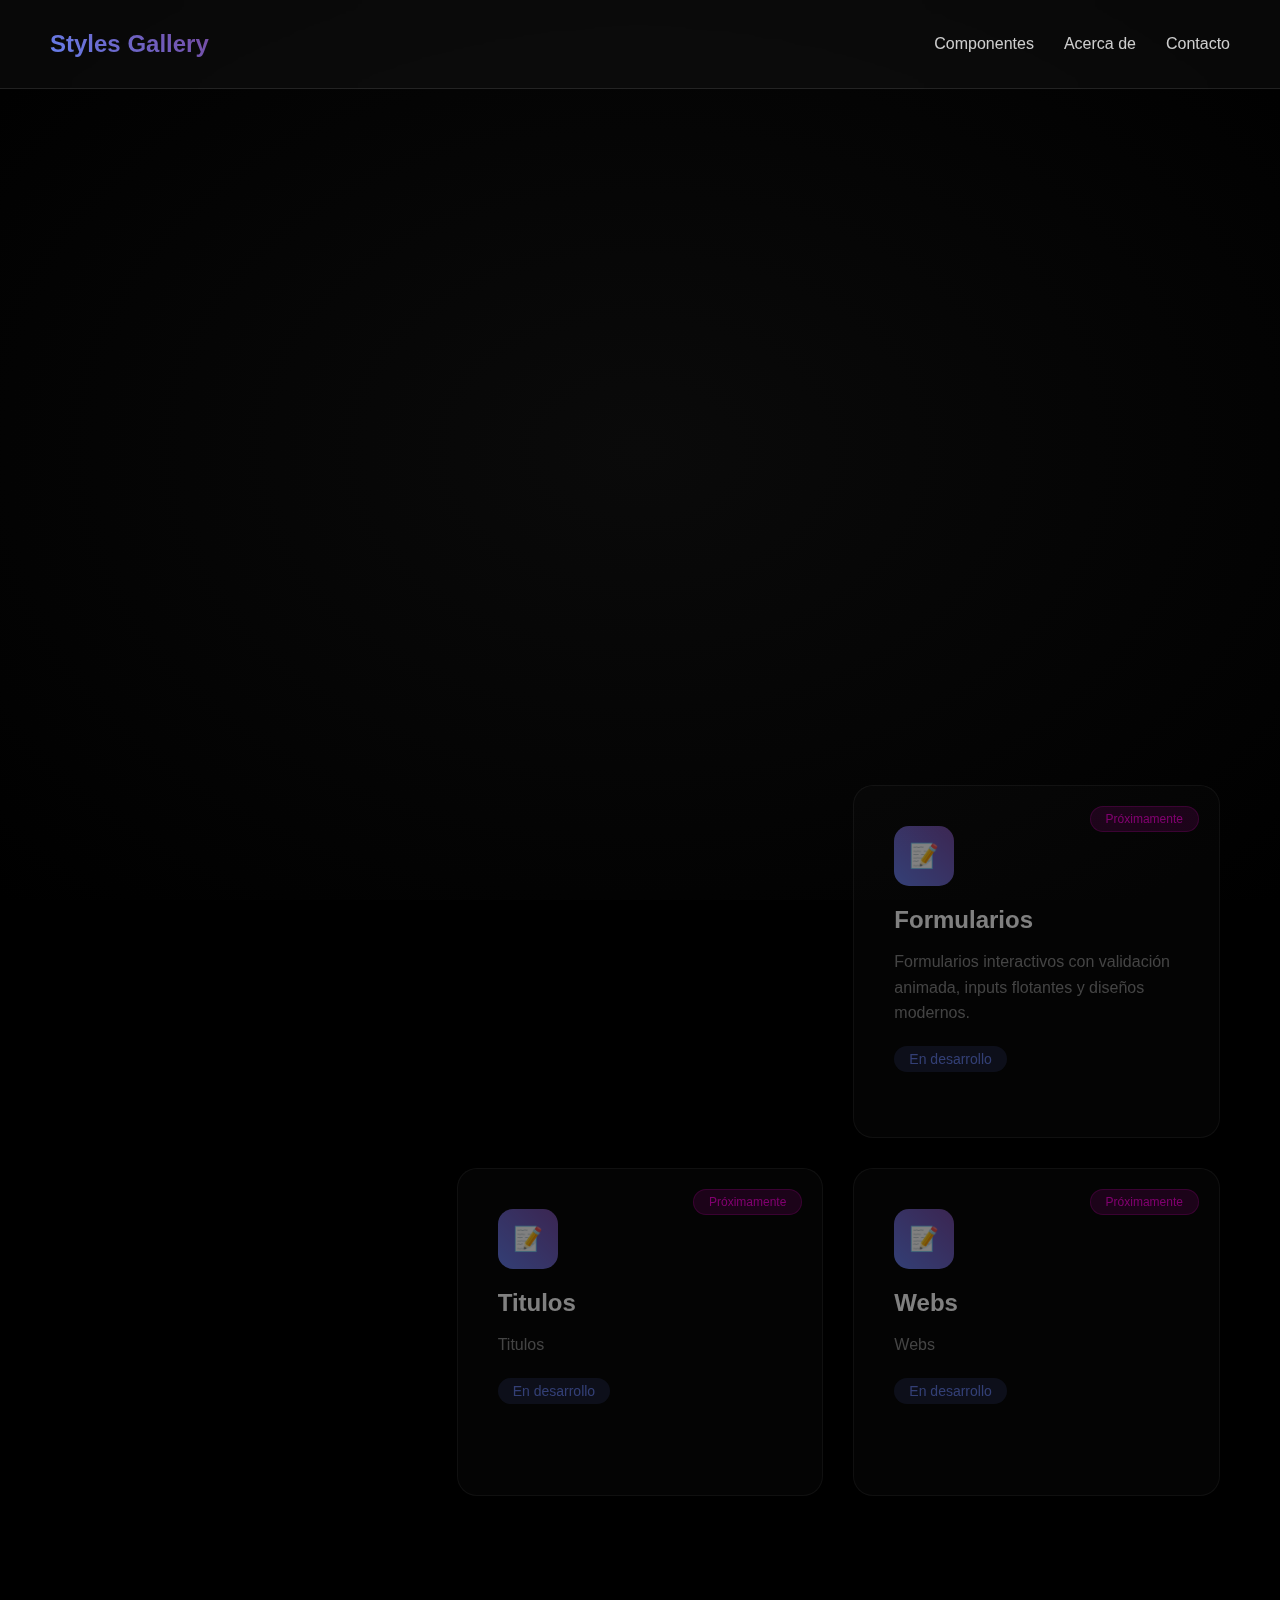
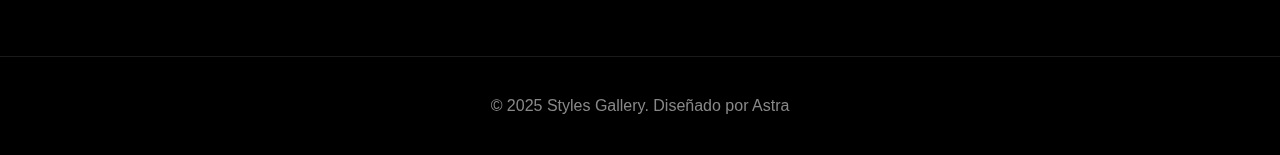
<file: index.html>
<!DOCTYPE html>
<html lang="es">
<head>
    <meta charset="UTF-8">
    <meta name="viewport" content="width=device-width, initial-scale=1.0">
    <title>Galería de Componentes Web</title>
    <link rel="stylesheet" href="/css/styles_index.css">
</head>
<body>
    <div class="background">
        <div class="particles" id="particles"></div>
    </div>

    <header class="main-header">
        <nav class="nav-container">
            <div class="logo">Styles Gallery</div>
            <div class="nav-links">
                <a href="#components">Componentes</a>
                <a href="#about">Acerca de</a>
                <a href="#contact">Contacto</a>
            </div>
        </nav>
    </header>

    <section class="hero">
        <div class="hero-content">
            <h1 class="fade-in">Diseños Web Innovadores</h1>
            <p class="fade-in">Explora nuestra colección de componentes web modernos con código CSS y JavaScript listo para usar. Desde botones con efectos neón hasta headers con glassmorphism.</p>
        </div>
    </section>

    <section class="components-section" id="components">
        <h2 class="section-title fade-in">Colección de Componentes</h2>
        <p class="section-subtitle fade-in">Selecciona una categoría para explorar diferentes estilos y obtener el código</p>

        <div class="components-grid">
            <a href="/html/buttons.html" class="component-card fade-in">
                <div class="card-icon">🎨</div>
                <h3 class="card-title">Botones</h3>
                <p class="card-description">Colección de botones modernos con efectos hover, animaciones y estilos únicos como neón, glassmorphism y cyberpunk.</p>
                <span class="card-count">8 estilos disponibles</span>
            </a>

            <a href="/html/hearder.html" class="component-card fade-in">
                <div class="card-icon">📱</div>
                <h3 class="card-title">Headers</h3>
                <p class="card-description">Headers responsive con efectos visuales impresionantes, desde glassmorphism hasta animaciones de partículas.</p>
                <span class="card-count">3 estilos disponibles</span>
            </a>

            <div class="component-card disabled fade-in">
                <span class="coming-soon-badge">Próximamente</span>
                <div class="card-icon">📝</div>
                <h3 class="card-title">Formularios</h3>
                <p class="card-description">Formularios interactivos con validación animada, inputs flotantes y diseños modernos.</p>
                <span class="card-count">En desarrollo</span>
            </div>

            <a href="/html/cards.html" class="component-card fade-in">
                <div class="card-icon">🎴</div>
                <h3 class="card-title">Cards</h3>
                <p class="card-description">Tarjetas con efectos 3D, hover interactivos y diseños creativos para mostrar contenido.</p>
                <span class="card-count">2 estilos disponibles</span>
            </a>

            <div class="component-card disabled fade-in">
                <span class="coming-soon-badge">Próximamente</span>
                <div class="card-icon">📝</div>
                <h3 class="card-title">Titulos</h3>
                <p class="card-description">Titulos</p>
                <span class="card-count">En desarrollo</span>
            </div>

            <div class="component-card disabled fade-in">
                <span class="coming-soon-badge">Próximamente</span>
                <div class="card-icon">📝</div>
                <h3 class="card-title">Webs</h3>
                <p class="card-description">Webs</p>
                <span class="card-count">En desarrollo</span>
            </div>
        </div>
    </section>

    <footer class="footer">
        <p>&copy; 2025 Styles Gallery. Diseñado por Astra</p>
    </footer>

    <script src="/js/script_index.js"></script>
</body>
</html>
</file>
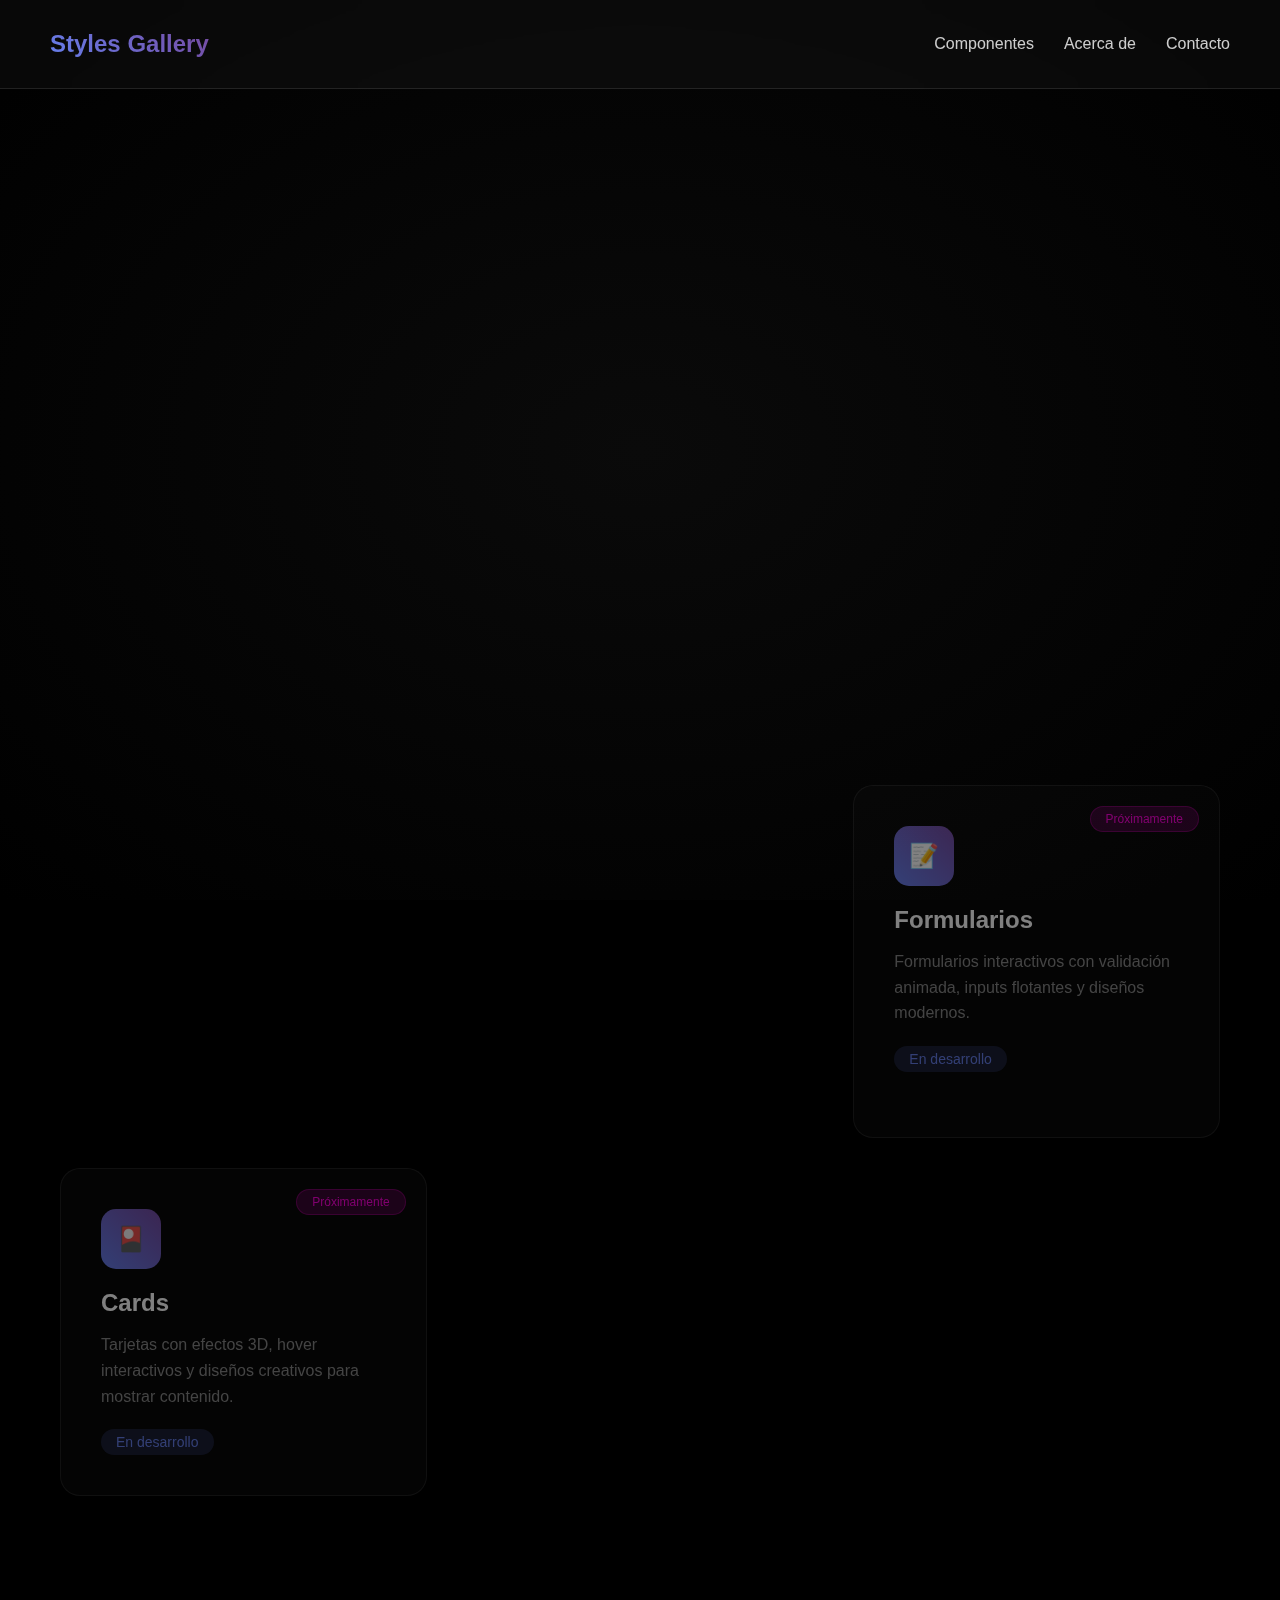
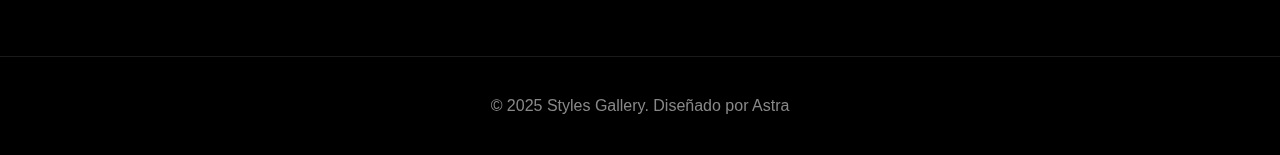
<file: html/index.html>
<!DOCTYPE html>
<html lang="es">
<head>
    <meta charset="UTF-8">
    <meta name="viewport" content="width=device-width, initial-scale=1.0">
    <title>Galería de Componentes Web</title>
    <style>
        * {
            margin: 0;
            padding: 0;
            box-sizing: border-box;
        }

        body {
            font-family: -apple-system, BlinkMacSystemFont, 'Segoe UI', Roboto, Oxygen, Ubuntu, Cantarell, sans-serif;
            background: #000000;
            color: #fff;
            min-height: 100vh;
            overflow-x: hidden;
        }

        /* Fondo animado con partículas */
        .background {
            position: fixed;
            width: 100%;
            height: 100%;
            top: 0;
            left: 0;
            z-index: -1;
            background: radial-gradient(ellipse at center, #0a0a0a 0%, #000000 100%);
        }

        .particles {
            position: absolute;
            width: 100%;
            height: 100%;
            overflow: hidden;
        }

        .particle {
            position: absolute;
            background: linear-gradient(45deg, #667eea, #764ba2);
            border-radius: 50%;
            pointer-events: none;
            opacity: 0;
            animation: float-up 10s infinite;
        }

        @keyframes float-up {
            0% {
                opacity: 0;
                transform: translateY(100vh) scale(0);
            }
            10% {
                opacity: 1;
            }
            90% {
                opacity: 1;
            }
            100% {
                opacity: 0;
                transform: translateY(-100vh) scale(1.5);
            }
        }

        /* Header principal */
        .main-header {
            padding: 30px 50px;
            background: rgba(255, 255, 255, 0.03);
            backdrop-filter: blur(10px);
            border-bottom: 1px solid rgba(255, 255, 255, 0.1);
            position: relative;
            z-index: 100;
        }

        .nav-container {
            max-width: 1200px;
            margin: 0 auto;
            display: flex;
            justify-content: space-between;
            align-items: center;
        }

        .logo {
            font-size: 24px;
            font-weight: bold;
            background: linear-gradient(45deg, #667eea, #764ba2);
            -webkit-background-clip: text;
            -webkit-text-fill-color: transparent;
        }

        .nav-links {
            display: flex;
            gap: 30px;
        }

        .nav-links a {
            color: rgba(255, 255, 255, 0.8);
            text-decoration: none;
            transition: color 0.3s;
        }

        .nav-links a:hover {
            color: #667eea;
        }

        /* Hero Section */
        .hero {
            min-height: 50vh;
            display: flex;
            align-items: center;
            justify-content: center;
            text-align: center;
            padding: 100px 20px;
            position: relative;
        }

        .hero-content {
            max-width: 800px;
            z-index: 1;
        }

        .hero h1 {
            font-size: 4rem;
            margin-bottom: 20px;
            background: linear-gradient(135deg, #667eea 0%, #764ba2 25%, #f093fb 50%, #4facfe 75%, #667eea 100%);
            background-size: 200% 200%;
            -webkit-background-clip: text;
            -webkit-text-fill-color: transparent;
            animation: gradient-shift 5s ease infinite;
        }

        @keyframes gradient-shift {
            0% { background-position: 0% 50%; }
            50% { background-position: 100% 50%; }
            100% { background-position: 0% 50%; }
        }

        .hero p {
            font-size: 1.3rem;
            color: #888;
            margin-bottom: 40px;
            line-height: 1.6;
        }

        .hero-badge {
            display: inline-block;
            padding: 8px 20px;
            background: rgba(102, 126, 234, 0.2);
            border: 1px solid rgba(102, 126, 234, 0.3);
            border-radius: 20px;
            font-size: 14px;
            color: #667eea;
            margin-bottom: 30px;
        }

        /* Grid de componentes */
        .components-section {
            padding: 80px 20px;
            max-width: 1200px;
            margin: 0 auto;
        }

        .section-title {
            text-align: center;
            font-size: 2.5rem;
            margin-bottom: 20px;
            color: #fff;
        }

        .section-subtitle {
            text-align: center;
            color: #888;
            margin-bottom: 60px;
            font-size: 1.1rem;
        }

        .components-grid {
            display: grid;
            grid-template-columns: repeat(auto-fit, minmax(350px, 1fr));
            gap: 30px;
        }

        .component-card {
            background: rgba(255, 255, 255, 0.03);
            border: 1px solid rgba(255, 255, 255, 0.1);
            border-radius: 20px;
            padding: 40px;
            transition: all 0.3s ease;
            cursor: pointer;
            position: relative;
            overflow: hidden;
            text-decoration: none;
            color: inherit;
            display: block;
        }

        .component-card::before {
            content: '';
            position: absolute;
            top: 0;
            left: 0;
            right: 0;
            bottom: 0;
            background: radial-gradient(circle at var(--mouse-x) var(--mouse-y), rgba(102, 126, 234, 0.1) 0%, transparent 50%);
            opacity: 0;
            transition: opacity 0.3s;
            pointer-events: none;
        }

        .component-card:hover::before {
            opacity: 1;
        }

        .component-card:hover {
            transform: translateY(-5px);
            border-color: rgba(102, 126, 234, 0.5);
            box-shadow: 0 20px 40px rgba(102, 126, 234, 0.3);
        }

        .card-icon {
            width: 60px;
            height: 60px;
            margin-bottom: 20px;
            background: linear-gradient(45deg, #667eea, #764ba2);
            border-radius: 15px;
            display: flex;
            align-items: center;
            justify-content: center;
            font-size: 24px;
        }

        .card-title {
            font-size: 1.5rem;
            margin-bottom: 15px;
            color: #fff;
        }

        .card-description {
            color: #888;
            line-height: 1.6;
            margin-bottom: 20px;
        }

        .card-count {
            display: inline-block;
            padding: 5px 15px;
            background: rgba(102, 126, 234, 0.2);
            border-radius: 15px;
            font-size: 14px;
            color: #667eea;
        }

        /* Estado deshabilitado */
        .component-card.disabled {
            opacity: 0.5;
            cursor: not-allowed;
        }

        .component-card.disabled:hover {
            transform: none;
            border-color: rgba(255, 255, 255, 0.1);
            box-shadow: none;
        }

        .coming-soon-badge {
            position: absolute;
            top: 20px;
            right: 20px;
            background: rgba(255, 0, 220, 0.2);
            color: #ff00dc;
            padding: 5px 15px;
            border-radius: 15px;
            font-size: 12px;
            border: 1px solid rgba(255, 0, 220, 0.3);
        }

        /* Footer */
        .footer {
            padding: 40px 20px;
            text-align: center;
            border-top: 1px solid rgba(255, 255, 255, 0.1);
            margin-top: 100px;
        }

        .footer p {
            color: #888;
        }

        /* Animación de entrada */
        .fade-in {
            opacity: 0;
            transform: translateY(20px);
            animation: fadeIn 0.8s ease forwards;
        }

        @keyframes fadeIn {
            to {
                opacity: 1;
                transform: translateY(0);
            }
        }

        .component-card:nth-child(1) { animation-delay: 0.1s; }
        .component-card:nth-child(2) { animation-delay: 0.2s; }
        .component-card:nth-child(3) { animation-delay: 0.3s; }
        .component-card:nth-child(4) { animation-delay: 0.4s; }

        /* Responsive */
        @media (max-width: 768px) {
            .hero h1 {
                font-size: 2.5rem;
            }

            .hero p {
                font-size: 1.1rem;
            }

            .nav-links {
                display: none;
            }

            .components-grid {
                grid-template-columns: 1fr;
            }

            .main-header {
                padding: 20px;
            }
        }
    </style>
</head>
<body>
    <div class="background">
        <div class="particles" id="particles"></div>
    </div>

    <header class="main-header">
        <nav class="nav-container">
            <div class="logo">Styles Gallery</div>
            <div class="nav-links">
                <a href="#components">Componentes</a>
                <a href="#about">Acerca de</a>
                <a href="#contact">Contacto</a>
            </div>
        </nav>
    </header>

    <section class="hero">
        <div class="hero-content">
            <h1 class="fade-in">Diseños Web Innovadores</h1>
            <p class="fade-in">Explora nuestra colección de componentes web modernos con código CSS y JavaScript listo para usar. Desde botones con efectos neón hasta headers con glassmorphism.</p>
        </div>
    </section>

    <section class="components-section" id="components">
        <h2 class="section-title fade-in">Colección de Componentes</h2>
        <p class="section-subtitle fade-in">Selecciona una categoría para explorar diferentes estilos y obtener el código</p>

        <div class="components-grid">
            <a href="/html/buttons.html" class="component-card fade-in">
                <div class="card-icon">🎨</div>
                <h3 class="card-title">Botones</h3>
                <p class="card-description">Colección de botones modernos con efectos hover, animaciones y estilos únicos como neón, glassmorphism y cyberpunk.</p>
                <span class="card-count">8 estilos disponibles</span>
            </a>

            <a href="/html/hearder.html" class="component-card fade-in">
                <div class="card-icon">📱</div>
                <h3 class="card-title">Headers</h3>
                <p class="card-description">Headers responsive con efectos visuales impresionantes, desde glassmorphism hasta animaciones de partículas.</p>
                <span class="card-count">2 estilos disponibles</span>
            </a>

            <div class="component-card disabled fade-in">
                <span class="coming-soon-badge">Próximamente</span>
                <div class="card-icon">📝</div>
                <h3 class="card-title">Formularios</h3>
                <p class="card-description">Formularios interactivos con validación animada, inputs flotantes y diseños modernos.</p>
                <span class="card-count">En desarrollo</span>
            </div>

            <div class="component-card disabled fade-in">
                <span class="coming-soon-badge">Próximamente</span>
                <div class="card-icon">🎴</div>
                <h3 class="card-title">Cards</h3>
                <p class="card-description">Tarjetas con efectos 3D, hover interactivos y diseños creativos para mostrar contenido.</p>
                <span class="card-count">En desarrollo</span>
            </div>
        </div>
    </section>

    <footer class="footer">
        <p>&copy; 2025 Styles Gallery. Diseñado por Astra</p>
    </footer>

    <script>
        // Crear partículas de fondo
        function createParticle() {
            const particle = document.createElement('div');
            particle.className = 'particle';
            
            const size = Math.random() * 5 + 2;
            particle.style.width = size + 'px';
            particle.style.height = size + 'px';
            
            particle.style.left = Math.random() * 100 + '%';
            particle.style.animationDuration = Math.random() * 10 + 10 + 's';
            particle.style.animationDelay = Math.random() * 5 + 's';
            
            document.getElementById('particles').appendChild(particle);
            
            setTimeout(() => {
                particle.remove();
            }, 20000);
        }

        // Crear partículas periódicamente
        setInterval(createParticle, 1000);

        // Crear partículas iniciales
        for (let i = 0; i < 10; i++) {
            setTimeout(createParticle, i * 200);
        }

        // Efecto de mouse en las tarjetas
        document.querySelectorAll('.component-card').forEach(card => {
            card.addEventListener('mousemove', (e) => {
                const rect = card.getBoundingClientRect();
                const x = e.clientX - rect.left;
                const y = e.clientY - rect.top;
                
                card.style.setProperty('--mouse-x', x + 'px');
                card.style.setProperty('--mouse-y', y + 'px');
            });
        });

        // Smooth scroll
        document.querySelectorAll('a[href^="#"]').forEach(anchor => {
            anchor.addEventListener('click', function (e) {
                e.preventDefault();
                const target = document.querySelector(this.getAttribute('href'));
                if (target) {
                    target.scrollIntoView({
                        behavior: 'smooth'
                    });
                }
            });
        });

        // Animación de entrada para elementos
        const observerOptions = {
            threshold: 0.1,
            rootMargin: '0px 0px -50px 0px'
        };

        const observer = new IntersectionObserver((entries) => {
            entries.forEach(entry => {
                if (entry.isIntersecting) {
                    entry.target.style.animationPlayState = 'running';
                }
            });
        }, observerOptions);

        document.querySelectorAll('.fade-in').forEach(el => {
            el.style.animationPlayState = 'paused';
            observer.observe(el);
        });
    </script>
</body>
</html>
</file>
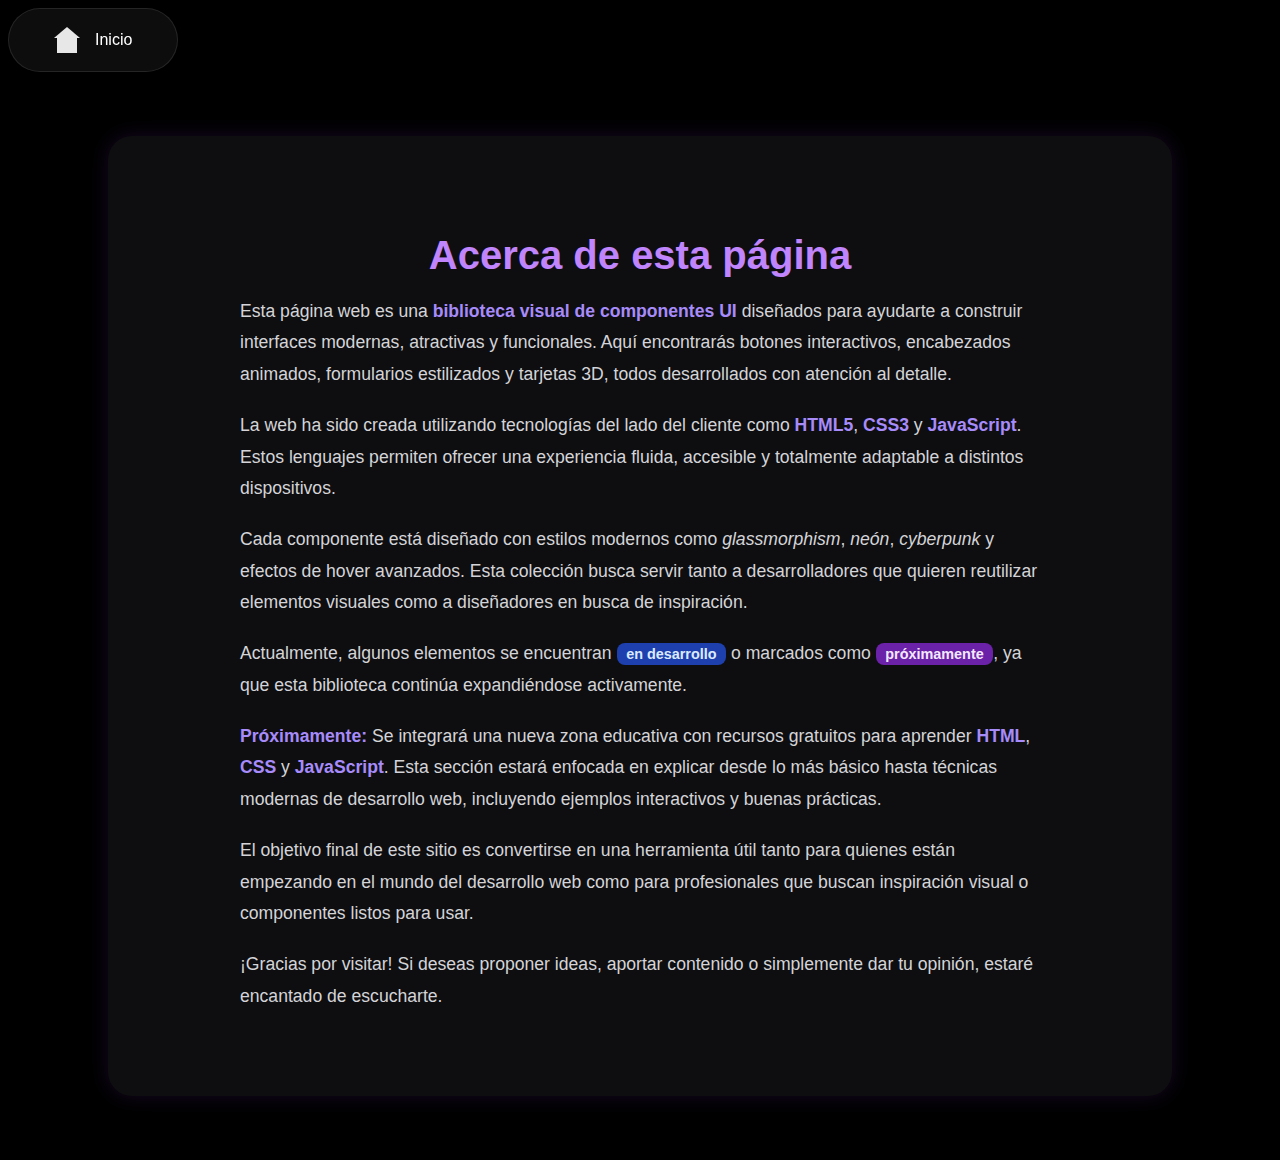
<file: html/about.html>
<!DOCTYPE html>
<html lang="en">
<head>
    <meta charset="UTF-8">
    <meta name="viewport" content="width=device-width, initial-scale=1.0">
    <title>Document</title>
    <link rel="stylesheet" href="../css/about.css">
</head>
<body>
    <a href="../index.html">
        <button class="home-btn-glass">
            <span class="home-icon-glass"></span>
            <span>Inicio</span>
        </button>
    </a>

<section class="about-section" id="acerca">
  <div class="about-container">
    <h2>Acerca de esta página</h2>
    <p>
      Esta página web es una <strong>biblioteca visual de componentes UI</strong> diseñados para ayudarte a construir interfaces modernas, atractivas y funcionales. Aquí encontrarás botones interactivos, encabezados animados, formularios estilizados y tarjetas 3D, todos desarrollados con atención al detalle.
    </p>
    <p>
      La web ha sido creada utilizando tecnologías del lado del cliente como <strong>HTML5</strong>, <strong>CSS3</strong> y <strong>JavaScript</strong>. Estos lenguajes permiten ofrecer una experiencia fluida, accesible y totalmente adaptable a distintos dispositivos.
    </p>
    <p>
      Cada componente está diseñado con estilos modernos como <em>glassmorphism</em>, <em>neón</em>, <em>cyberpunk</em> y efectos de hover avanzados. Esta colección busca servir tanto a desarrolladores que quieren reutilizar elementos visuales como a diseñadores en busca de inspiración.
    </p>
    <p>
      Actualmente, algunos elementos se encuentran <span class="status developing">en desarrollo</span> o marcados como <span class="status upcoming">próximamente</span>, ya que esta biblioteca continúa expandiéndose activamente.
    </p>
    <p>
      <strong>Próximamente:</strong> Se integrará una nueva zona educativa con recursos gratuitos para aprender <strong>HTML</strong>, <strong>CSS</strong> y <strong>JavaScript</strong>. Esta sección estará enfocada en explicar desde lo más básico hasta técnicas modernas de desarrollo web, incluyendo ejemplos interactivos y buenas prácticas.
    </p>
    <p>
      El objetivo final de este sitio es convertirse en una herramienta útil tanto para quienes están empezando en el mundo del desarrollo web como para profesionales que buscan inspiración visual o componentes listos para usar.
    </p>
    <p>
      ¡Gracias por visitar! Si deseas proponer ideas, aportar contenido o simplemente dar tu opinión, estaré encantado de escucharte.
    </p>
  </div>
</section>


</body>
</html>
</file>
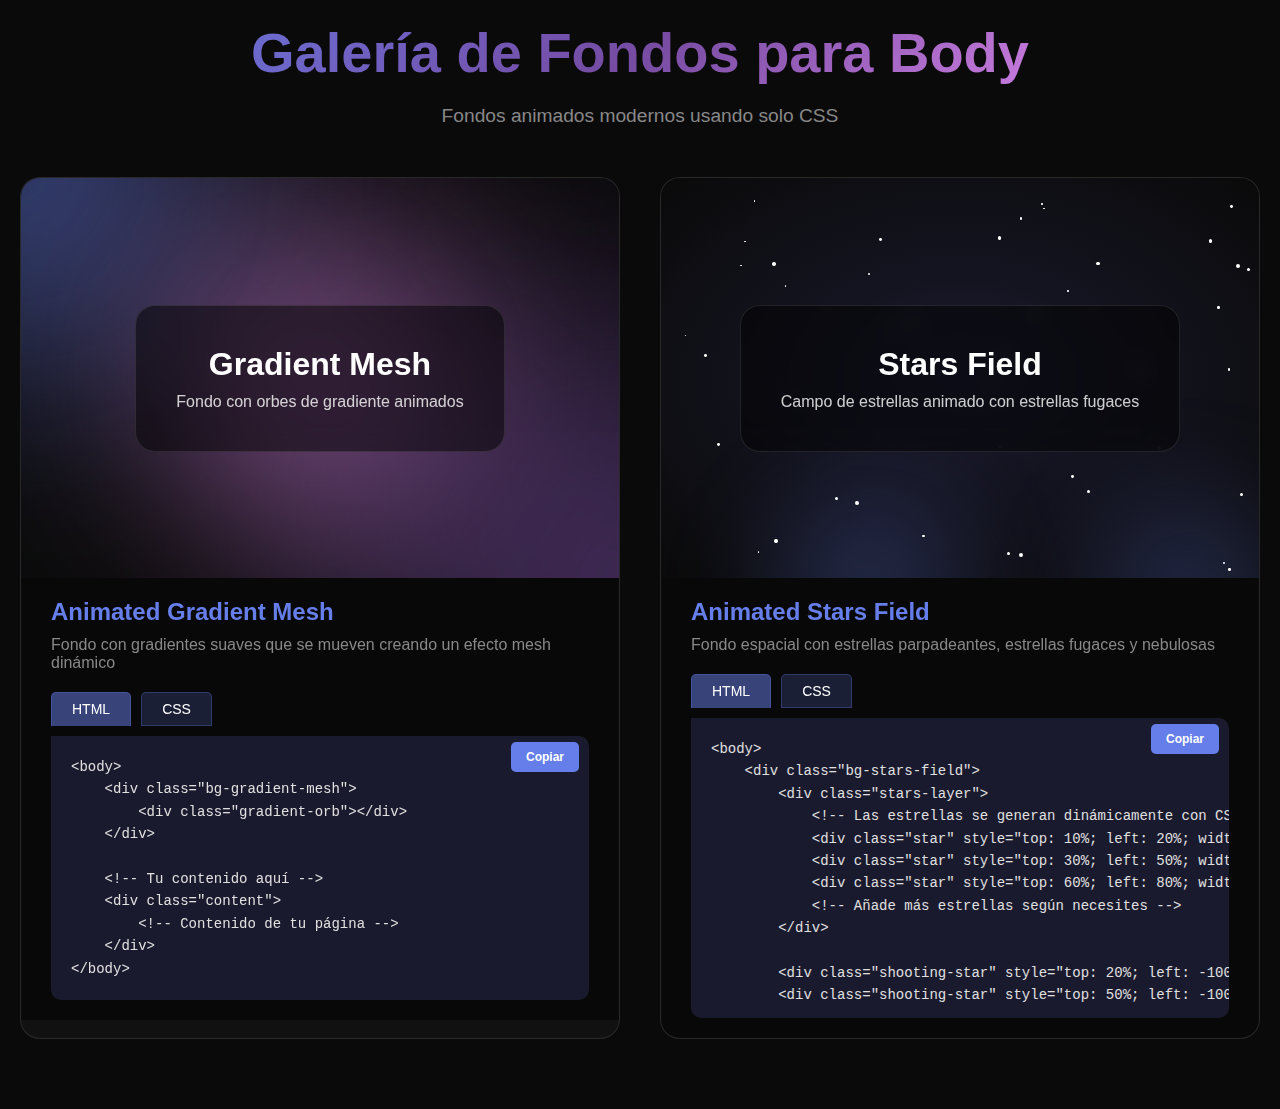
<file: html/body.html>
<!DOCTYPE html>
<html lang="es">
<head>
    <meta charset="UTF-8">
    <meta name="viewport" content="width=device-width, initial-scale=1.0">
    <title>Galería de Fondos para Body</title>
    <link rel="stylesheet" href="../css/body.css">
</head>
<body>
    <div class="main-container">
        <h1 class="page-title">Galería de Fondos para Body</h1>
        <p class="page-subtitle">Fondos animados modernos usando solo CSS</p>

        <div class="backgrounds-grid">
            <!-- Background 1: Animated Gradient Mesh -->
            <div class="background-showcase">
                <div class="background-demo">
                    <div class="bg-gradient-mesh">
                        <div class="gradient-orb"></div>
                    </div>
                    <div class="demo-content">
                        <h4>Gradient Mesh</h4>
                        <p>Fondo con orbes de gradiente animados</p>
                    </div>
                </div>
                <div class="background-info">
                    <h3>Animated Gradient Mesh</h3>
                    <p style="color: #888; margin-bottom: 20px;">Fondo con gradientes suaves que se mueven creando un efecto mesh dinámico</p>
                    <div class="code-section">
                        <div class="code-tabs">
                            <div class="code-tab active" onclick="showCode(this, 'mesh-html')">HTML</div>
                            <div class="code-tab" onclick="showCode(this, 'mesh-css')">CSS</div>
                        </div>
                        <button class="copy-btn" onclick="copyCode(this)">Copiar</button>
                        <pre class="code-block active" id="mesh-html">&lt;body&gt;
    &lt;div class="bg-gradient-mesh"&gt;
        &lt;div class="gradient-orb"&gt;&lt;/div&gt;
    &lt;/div&gt;
    
    &lt;!-- Tu contenido aquí --&gt;
    &lt;div class="content"&gt;
        &lt;!-- Contenido de tu página --&gt;
    &lt;/div&gt;
&lt;/body&gt;</pre>
                        <pre class="code-block" id="mesh-css">body {
    margin: 0;
    padding: 0;
    min-height: 100vh;
    overflow-x: hidden;
    position: relative;
}

.bg-gradient-mesh {
    position: fixed;
    top: 0;
    left: 0;
    width: 100%;
    height: 100%;
    background: #0a0a0a;
    overflow: hidden;
    z-index: -1;
}

.bg-gradient-mesh::before,
.bg-gradient-mesh::after,
.gradient-orb {
    content: '';
    position: absolute;
    border-radius: 50%;
    filter: blur(80px);
    opacity: 0.6;
    animation: float-orb 20s ease-in-out infinite;
}

.bg-gradient-mesh::before {
    width: 600px;
    height: 600px;
    background: radial-gradient(circle, #667eea 0%, transparent 70%);
    top: -300px;
    left: -300px;
    animation-duration: 25s;
}

.bg-gradient-mesh::after {
    width: 800px;
    height: 800px;
    background: radial-gradient(circle, #764ba2 0%, transparent 70%);
    bottom: -400px;
    right: -400px;
    animation-duration: 30s;
    animation-delay: -5s;
}

.gradient-orb {
    width: 500px;
    height: 500px;
    background: radial-gradient(circle, #f093fb 0%, transparent 70%);
    top: 50%;
    left: 50%;
    transform: translate(-50%, -50%);
    animation-duration: 35s;
    animation-delay: -10s;
}

@keyframes float-orb {
    0%, 100% {
        transform: translate(0, 0) scale(1);
    }
    25% {
        transform: translate(100px, -100px) scale(1.1);
    }
    50% {
        transform: translate(-100px, 100px) scale(0.9);
    }
    75% {
        transform: translate(50px, 50px) scale(1.05);
    }
}

.content {
    position: relative;
    z-index: 1;
    /* Tu contenido con z-index superior al fondo */
}</pre>
                    </div>
                </div>
            </div>

            <!-- Background 2: Animated Stars Field -->
            <div class="background-showcase">
                <div class="background-demo">
                    <div class="bg-stars-field" id="starsField"></div>
                    <div class="demo-content">
                        <h4>Stars Field</h4>
                        <p>Campo de estrellas animado con estrellas fugaces</p>
                    </div>
                </div>
                <div class="background-info">
                    <h3>Animated Stars Field</h3>
                    <p style="color: #888; margin-bottom: 20px;">Fondo espacial con estrellas parpadeantes, estrellas fugaces y nebulosas</p>
                    <div class="code-section">
                        <div class="code-tabs">
                            <div class="code-tab active" onclick="showCode(this, 'stars-html')">HTML</div>
                            <div class="code-tab" onclick="showCode(this, 'stars-css')">CSS</div>
                        </div>
                        <button class="copy-btn" onclick="copyCode(this)">Copiar</button>
                        <pre class="code-block active" id="stars-html">&lt;body&gt;
    &lt;div class="bg-stars-field"&gt;
        &lt;div class="stars-layer"&gt;
            &lt;!-- Las estrellas se generan dinámicamente con CSS --&gt;
            &lt;div class="star" style="top: 10%; left: 20%; width: 2px; height: 2px; animation-delay: 0s;"&gt;&lt;/div&gt;
            &lt;div class="star" style="top: 30%; left: 50%; width: 3px; height: 3px; animation-delay: 1s;"&gt;&lt;/div&gt;
            &lt;div class="star" style="top: 60%; left: 80%; width: 2px; height: 2px; animation-delay: 2s;"&gt;&lt;/div&gt;
            &lt;!-- Añade más estrellas según necesites --&gt;
        &lt;/div&gt;
        
        &lt;div class="shooting-star" style="top: 20%; left: -100px; animation-delay: 0s;"&gt;&lt;/div&gt;
        &lt;div class="shooting-star" style="top: 50%; left: -100px; animation-delay: 5s;"&gt;&lt;/div&gt;
        
        &lt;div class="nebula" style="top: 10%; right: 10%;"&gt;&lt;/div&gt;
        &lt;div class="nebula" style="bottom: 20%; left: 5%;"&gt;&lt;/div&gt;
    &lt;/div&gt;
    
    &lt;!-- Tu contenido aquí --&gt;
    &lt;div class="content"&gt;
        &lt;!-- Contenido de tu página --&gt;
    &lt;/div&gt;
&lt;/body&gt;</pre>
                        <pre class="code-block" id="stars-css">body {
    margin: 0;
    padding: 0;
    min-height: 100vh;
    overflow-x: hidden;
    position: relative;
}

.bg-stars-field {
    position: fixed;
    top: 0;
    left: 0;
    width: 100%;
    height: 100%;
    background: radial-gradient(ellipse at center, #1a1a2e 0%, #0a0a0a 100%);
    overflow: hidden;
    z-index: -1;
}

.stars-layer {
    position: absolute;
    top: 0;
    left: 0;
    width: 100%;
    height: 100%;
}

.star {
    position: absolute;
    background: white;
    border-radius: 50%;
    animation: twinkle 3s ease-in-out infinite;
}

@keyframes twinkle {
    0%, 100% {
        opacity: 0;
        transform: scale(0.5);
    }
    50% {
        opacity: 1;
        transform: scale(1);
    }
}

.shooting-star {
    position: absolute;
    width: 2px;
    height: 2px;
    background: white;
    box-shadow: 0 0 10px 2px rgba(255, 255, 255, 0.8);
    animation: shoot 3s linear infinite;
    opacity: 0;
}

.shooting-star::before {
    content: '';
    position: absolute;
    top: 0;
    left: 0;
    width: 100px;
    height: 2px;
    background: linear-gradient(90deg, 
                transparent, 
                rgba(255, 255, 255, 0.8), 
                white);
    transform: translateX(-100px);
}

@keyframes shoot {
    0% {
        transform: translate(0, 0) rotate(-45deg);
        opacity: 0;
    }
    10% {
        opacity: 1;
    }
    90% {
        opacity: 1;
    }
    100% {
        transform: translate(600px, 600px) rotate(-45deg);
        opacity: 0;
    }
}

.nebula {
    position: absolute;
    width: 300px;
    height: 300px;
    background: radial-gradient(circle, 
                rgba(102, 126, 234, 0.3) 0%, 
                transparent 70%);
    filter: blur(40px);
    animation: drift 40s ease-in-out infinite;
}

@keyframes drift {
    0%, 100% {
        transform: translate(0, 0) rotate(0deg);
    }
    33% {
        transform: translate(100px, -50px) rotate(120deg);
    }
    66% {
        transform: translate(-50px, 100px) rotate(240deg);
    }
}

.content {
    position: relative;
    z-index: 1;
    /* Tu contenido con z-index superior al fondo */
}</pre>
                    </div>
                </div>
            </div>
        </div>
    </div>

    <script src="../js/body.js"></script>
</body>
</html>
</file>
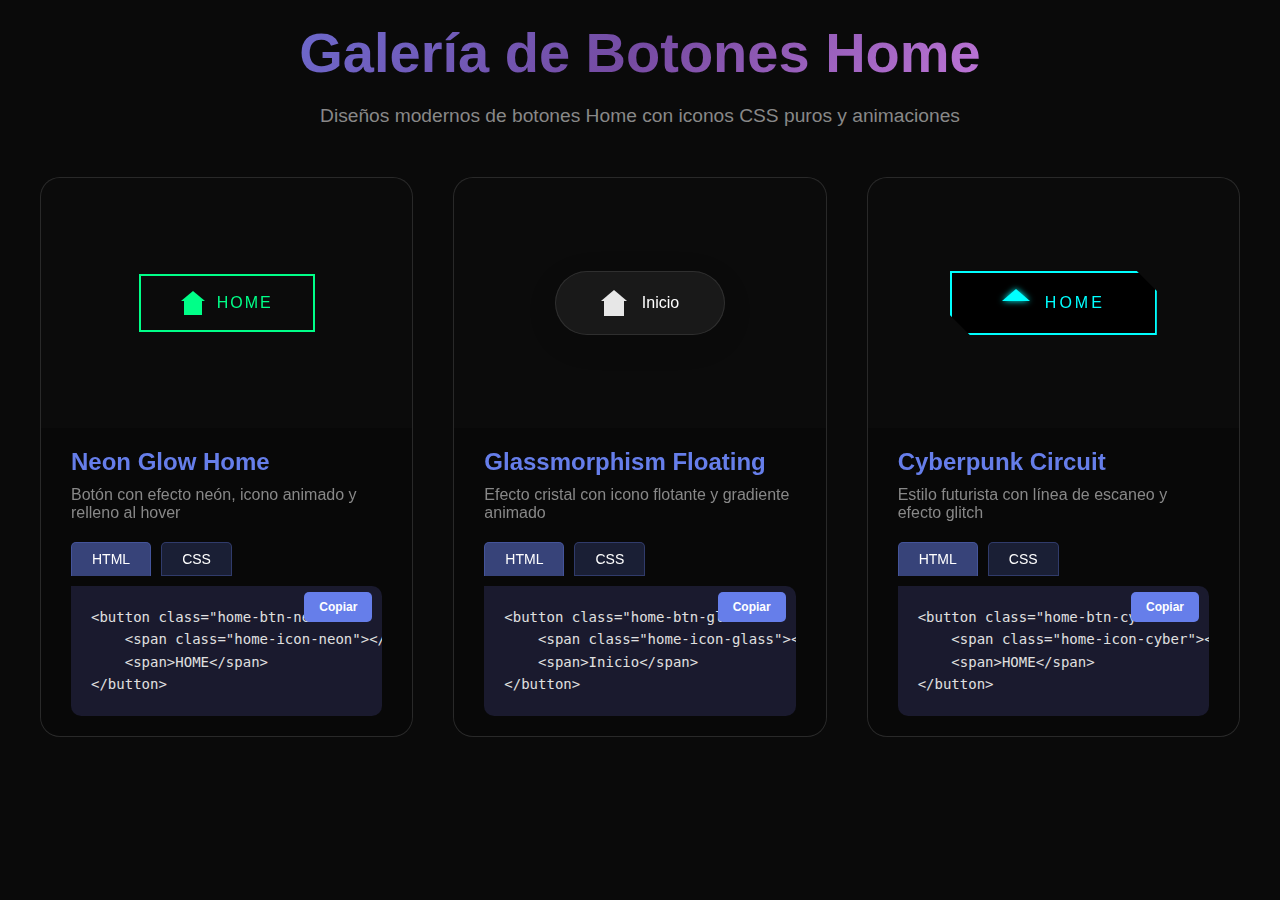
<file: html/buttons_home.html>
<!DOCTYPE html>
<html lang="es">
<head>
    <meta charset="UTF-8">
    <meta name="viewport" content="width=device-width, initial-scale=1.0">
    <title>Galería de Botones Home</title>
    <link rel="stylesheet" href="../css/buttons_home.css">
</head>
<body>
    <div class="main-container">
        <h1 class="page-title">Galería de Botones Home</h1>
        <p class="page-subtitle">Diseños modernos de botones Home con iconos CSS puros y animaciones</p>

        <div class="buttons-container">
            <!-- Botón Neon Glow -->
            <div class="button-showcase">
                <div class="button-demo">
                    <button class="home-btn-neon">
                        <span class="home-icon-neon"></span>
                        <span>HOME</span>
                    </button>
                </div>
                <div class="button-info">
                    <h3>Neon Glow Home</h3>
                    <p style="color: #888; margin-bottom: 20px;">Botón con efecto neón, icono animado y relleno al hover</p>
                    <div class="code-section">
                        <div class="code-tabs">
                            <div class="code-tab active" onclick="showCode(this, 'neon-html')">HTML</div>
                            <div class="code-tab" onclick="showCode(this, 'neon-css')">CSS</div>
                        </div>
                        <button class="copy-btn" onclick="copyCode(this)">Copiar</button>
                        <pre class="code-block active" id="neon-html">&lt;button class="home-btn-neon"&gt;
    &lt;span class="home-icon-neon"&gt;&lt;/span&gt;
    &lt;span&gt;HOME&lt;/span&gt;
&lt;/button&gt;</pre>
                        <pre class="code-block" id="neon-css">.home-btn-neon {
    position: relative;
    padding: 15px 40px;
    background: transparent;
    border: 2px solid #00ff88;
    color: #00ff88;
    cursor: pointer;
    font-size: 16px;
    text-transform: uppercase;
    letter-spacing: 2px;
    transition: all 0.3s ease;
    overflow: hidden;
    display: flex;
    align-items: center;
    gap: 12px;
}

.home-btn-neon .home-icon-neon {
    width: 24px;
    height: 24px;
    position: relative;
    transition: all 0.3s ease;
}

.home-btn-neon .home-icon-neon::before {
    content: '';
    position: absolute;
    width: 0;
    height: 0;
    top: 0;
    left: 50%;
    transform: translateX(-50%);
    border-left: 12px solid transparent;
    border-right: 12px solid transparent;
    border-bottom: 10px solid #00ff88;
    transition: all 0.3s ease;
}

.home-btn-neon .home-icon-neon::after {
    content: '';
    position: absolute;
    width: 18px;
    height: 14px;
    bottom: 0;
    left: 50%;
    transform: translateX(-50%);
    background: #00ff88;
    transition: all 0.3s ease;
}

.home-btn-neon::before {
    content: '';
    position: absolute;
    top: 0;
    left: -100%;
    width: 100%;
    height: 100%;
    background: #00ff88;
    transition: all 0.3s ease;
    z-index: -1;
}

.home-btn-neon:hover {
    color: #0a0a0a;
    box-shadow: 0 0 30px #00ff88, 
                inset 0 0 10px rgba(0, 255, 136, 0.2);
    transform: translateY(-2px);
}

.home-btn-neon:hover::before {
    left: 0;
}

.home-btn-neon:hover .home-icon-neon {
    animation: bounce 0.6s ease-in-out;
}

@keyframes bounce {
    0%, 100% { transform: translateY(0); }
    50% { transform: translateY(-5px); }
}</pre>
                    </div>
                </div>
            </div>

            <!-- Botón Glassmorphism -->
            <div class="button-showcase">
                <div class="button-demo">
                    <button class="home-btn-glass">
                        <span class="home-icon-glass"></span>
                        <span>Inicio</span>
                    </button>
                </div>
                <div class="button-info">
                    <h3>Glassmorphism Floating</h3>
                    <p style="color: #888; margin-bottom: 20px;">Efecto cristal con icono flotante y gradiente animado</p>
                    <div class="code-section">
                        <div class="code-tabs">
                            <div class="code-tab active" onclick="showCode(this, 'glass-html')">HTML</div>
                            <div class="code-tab" onclick="showCode(this, 'glass-css')">CSS</div>
                        </div>
                        <button class="copy-btn" onclick="copyCode(this)">Copiar</button>
                        <pre class="code-block active" id="glass-html">&lt;button class="home-btn-glass"&gt;
    &lt;span class="home-icon-glass"&gt;&lt;/span&gt;
    &lt;span&gt;Inicio&lt;/span&gt;
&lt;/button&gt;</pre>
                        <pre class="code-block" id="glass-css">.home-btn-glass {
    position: relative;
    padding: 18px 45px;
    background: rgba(255, 255, 255, 0.05);
    backdrop-filter: blur(10px);
    border: 1px solid rgba(255, 255, 255, 0.1);
    border-radius: 50px;
    color: white;
    cursor: pointer;
    font-size: 16px;
    transition: all 0.4s ease;
    overflow: hidden;
    display: flex;
    align-items: center;
    gap: 15px;
    box-shadow: 0 8px 32px rgba(0, 0, 0, 0.1);
}

.home-btn-glass .home-icon-glass {
    width: 26px;
    height: 26px;
    position: relative;
    animation: float-icon 3s ease-in-out infinite;
}

@keyframes float-icon {
    0%, 100% { transform: translateY(0); }
    50% { transform: translateY(-3px); }
}

.home-btn-glass .home-icon-glass::before {
    content: '';
    position: absolute;
    top: 0;
    left: 50%;
    transform: translateX(-50%);
    width: 0;
    height: 0;
    border-left: 13px solid transparent;
    border-right: 13px solid transparent;
    border-bottom: 11px solid rgba(255, 255, 255, 0.9);
}

.home-btn-glass .home-icon-glass::after {
    content: '';
    position: absolute;
    bottom: 0;
    left: 50%;
    transform: translateX(-50%);
    width: 20px;
    height: 15px;
    background: rgba(255, 255, 255, 0.9);
}

.home-btn-glass::before {
    content: '';
    position: absolute;
    top: -50%;
    left: -50%;
    width: 200%;
    height: 200%;
    background: radial-gradient(circle, 
                rgba(255, 255, 255, 0.1) 0%, 
                transparent 70%);
    transform: rotate(45deg);
    transition: all 0.6s ease;
    opacity: 0;
}

.home-btn-glass:hover {
    transform: translateY(-3px) scale(1.02);
    border-color: rgba(255, 255, 255, 0.3);
    box-shadow: 0 15px 35px rgba(102, 126, 234, 0.2);
}

.home-btn-glass:hover::before {
    opacity: 1;
    animation: rotate-gradient 2s linear infinite;
}

@keyframes rotate-gradient {
    0% { transform: rotate(45deg); }
    100% { transform: rotate(405deg); }
}</pre>
                    </div>
                </div>
            </div>

            <!-- Botón Cyberpunk -->
            <div class="button-showcase">
                <div class="button-demo">
                    <button class="home-btn-cyber">
                        <span class="home-icon-cyber"></span>
                        <span>HOME</span>
                    </button>
                </div>
                <div class="button-info">
                    <h3>Cyberpunk Circuit</h3>
                    <p style="color: #888; margin-bottom: 20px;">Estilo futurista con línea de escaneo y efecto glitch</p>
                    <div class="code-section">
                        <div class="code-tabs">
                            <div class="code-tab active" onclick="showCode(this, 'cyber-html')">HTML</div>
                            <div class="code-tab" onclick="showCode(this, 'cyber-css')">CSS</div>
                        </div>
                        <button class="copy-btn" onclick="copyCode(this)">Copiar</button>
                        <pre class="code-block active" id="cyber-html">&lt;button class="home-btn-cyber"&gt;
    &lt;span class="home-icon-cyber"&gt;&lt;/span&gt;
    &lt;span&gt;HOME&lt;/span&gt;
&lt;/button&gt;</pre>
                        <pre class="code-block" id="cyber-css">.home-btn-cyber {
    position: relative;
    padding: 16px 50px;
    background: #000;
    border: 2px solid #0ff;
    color: #0ff;
    cursor: pointer;
    font-size: 16px;
    text-transform: uppercase;
    letter-spacing: 3px;
    clip-path: polygon(0 0, calc(100% - 20px) 0, 
                      100% 20px, 100% 100%, 
                      20px 100%, 0 calc(100% - 20px));
    transition: all 0.3s ease;
    display: flex;
    align-items: center;
    gap: 15px;
    overflow: hidden;
}

.home-btn-cyber .home-icon-cyber {
    width: 28px;
    height: 28px;
    position: relative;
    z-index: 2;
}

.home-btn-cyber .home-icon-cyber::before {
    content: '';
    position: absolute;
    top: 0;
    left: 50%;
    transform: translateX(-50%);
    width: 0;
    height: 0;
    border-left: 14px solid transparent;
    border-right: 14px solid transparent;
    border-bottom: 12px solid #0ff;
    filter: drop-shadow(0 0 3px #0ff);
}

.home-btn-cyber .home-icon-cyber::after {
    content: '';
    position: absolute;
    bottom: 0;
    left: 50%;
    transform: translateX(-50%);
    width: 22px;
    height: 16px;
    background: #0ff;
    filter: drop-shadow(0 0 3px #0ff);
}

.home-btn-cyber::before {
    content: '';
    position: absolute;
    top: 0;
    left: -100%;
    width: 100%;
    height: 2px;
    background: #0ff;
    animation: scan-line 3s linear infinite;
}

@keyframes scan-line {
    0% { left: -100%; }
    100% { left: 100%; }
}

.home-btn-cyber:hover {
    background: #0ff;
    color: #000;
    transform: scale(1.05);
    box-shadow: 0 0 30px #0ff, 
                inset 0 0 20px rgba(0, 255, 255, 0.2);
}

.home-btn-cyber:hover .home-icon-cyber::before,
.home-btn-cyber:hover .home-icon-cyber::after {
    border-bottom-color: #000;
    background: #000;
    filter: none;
}</pre>
                    </div>
                </div>
            </div>


        </div>
    </div>

    <script src="../js/buttons_home.js"></script>
</body>
</html>
</file>
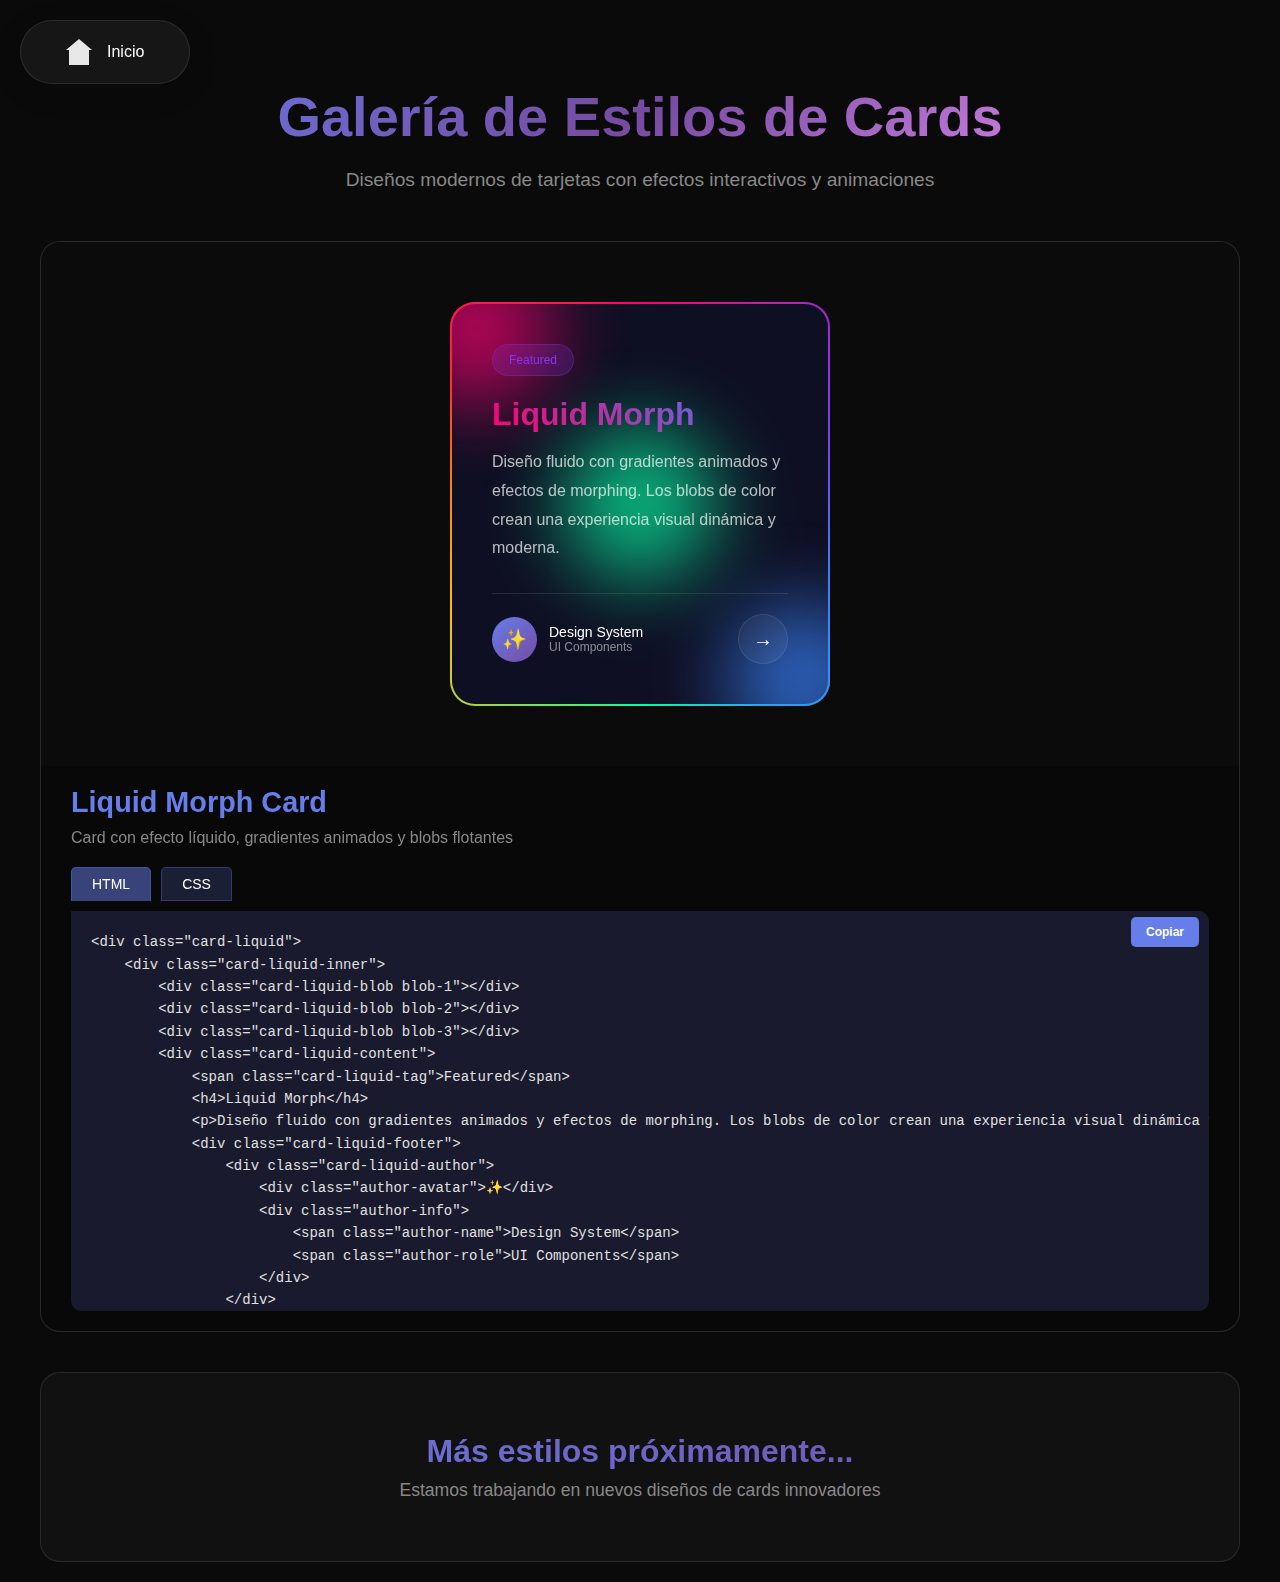
<file: html/cards.html>
<!DOCTYPE html>
<html lang="es">
<head>
    <meta charset="UTF-8">
    <meta name="viewport" content="width=device-width, initial-scale=1.0">
    <title>Galería de Estilos de Cards</title>
    <style>
        * {
            margin: 0;
            padding: 0;
            box-sizing: border-box;
        }

        body {
            font-family: -apple-system, BlinkMacSystemFont, 'Segoe UI', Roboto, Oxygen, Ubuntu, Cantarell, sans-serif;
            background: #0a0a0a;
            color: #fff;
            min-height: 100vh;
            padding: 20px;
            overflow-x: hidden;
        }

        .home-btn-glass {
            position: relative;
            padding: 18px 45px;
            background: rgba(255, 255, 255, 0.05);
            backdrop-filter: blur(10px);
            border: 1px solid rgba(255, 255, 255, 0.1);
            border-radius: 50px;
            color: white;
            cursor: pointer;
            font-size: 16px;
            transition: all 0.4s ease;
            overflow: hidden;
            display: flex;
            align-items: center;
            gap: 15px;
            box-shadow: 0 8px 32px rgba(0, 0, 0, 0.1);
        }

        .home-btn-glass .home-icon-glass {
            width: 26px;
            height: 26px;
            position: relative;
            animation: float-icon 3s ease-in-out infinite;
        }

        @keyframes float-icon {
            0%, 100% { transform: translateY(0); }
            50% { transform: translateY(-3px); }
        }

        .home-btn-glass .home-icon-glass::before {
            content: '';
            position: absolute;
            top: 0;
            left: 50%;
            transform: translateX(-50%);
            width: 0;
            height: 0;
            border-left: 13px solid transparent;
            border-right: 13px solid transparent;
            border-bottom: 11px solid rgba(255, 255, 255, 0.9);
        }

        .home-btn-glass .home-icon-glass::after {
            content: '';
            position: absolute;
            bottom: 0;
            left: 50%;
            transform: translateX(-50%);
            width: 20px;
            height: 15px;
            background: rgba(255, 255, 255, 0.9);
        }

        .home-btn-glass::before {
            content: '';
            position: absolute;
            top: -50%;
            left: -50%;
            width: 200%;
            height: 200%;
            background: radial-gradient(circle, 
                        rgba(255, 255, 255, 0.1) 0%, 
                        transparent 70%);
            transform: rotate(45deg);
            transition: all 0.6s ease;
            opacity: 0;
        }

        .home-btn-glass:hover {
            transform: translateY(-3px) scale(1.02);
            border-color: rgba(255, 255, 255, 0.3);
            box-shadow: 0 15px 35px rgba(102, 126, 234, 0.2);
        }

        .home-btn-glass:hover::before {
            opacity: 1;
            animation: rotate-gradient 2s linear infinite;
        }

        @keyframes rotate-gradient {
            0% { transform: rotate(45deg); }
            100% { transform: rotate(405deg); }
        }
        .main-container {
            max-width: 1200px;
            margin: 0 auto;
        }

        .page-title {
            text-align: center;
            font-size: 3.5rem;
            margin-bottom: 20px;
            background: linear-gradient(135deg, #667eea 0%, #764ba2 50%, #f093fb 100%);
            -webkit-background-clip: text;
            -webkit-text-fill-color: transparent;
            animation: titleGradient 5s ease infinite;
        }

        @keyframes titleGradient {
            0%, 100% { filter: hue-rotate(0deg); }
            50% { filter: hue-rotate(45deg); }
        }

        .page-subtitle {
            text-align: center;
            color: #888;
            margin-bottom: 50px;
            font-size: 1.2rem;
        }

        .card-showcase-container {
            background: rgba(255, 255, 255, 0.03);
            border: 1px solid rgba(255, 255, 255, 0.1);
            border-radius: 20px;
            overflow: hidden;
            backdrop-filter: blur(10px);
            transition: all 0.3s ease;
            margin-bottom: 40px;
        }

        .card-showcase-container:hover {
            transform: translateY(-5px);
            box-shadow: 0 20px 40px rgba(102, 126, 234, 0.2);
            border-color: rgba(102, 126, 234, 0.5);
        }

        .card-info {
            padding: 20px 30px;
            background: rgba(0, 0, 0, 0.5);
        }

        .card-info h3 {
            color: #667eea;
            font-size: 1.8rem;
            margin-bottom: 10px;
        }

        .card-demo {
            min-height: 500px;
            display: flex;
            justify-content: center;
            align-items: center;
            padding: 60px 20px;
            background: rgba(0, 0, 0, 0.3);
            position: relative;
        }

        .code-section {
            position: relative;
            margin-top: 20px;
        }

        .code-tabs {
            display: flex;
            gap: 10px;
            margin-bottom: 10px;
        }

        .code-tab {
            padding: 8px 20px;
            background: rgba(102, 126, 234, 0.2);
            border: 1px solid rgba(102, 126, 234, 0.3);
            border-radius: 5px 5px 0 0;
            cursor: pointer;
            transition: all 0.3s ease;
            font-size: 14px;
        }

        .code-tab.active {
            background: rgba(102, 126, 234, 0.5);
            border-bottom: none;
        }

        .code-block {
            background: #1a1a2e;
            border-radius: 0 10px 10px 10px;
            padding: 20px;
            overflow-x: auto;
            font-family: 'Consolas', 'Monaco', monospace;
            font-size: 14px;
            line-height: 1.6;
            color: #e0e0e0;
            max-height: 400px;
            overflow-y: auto;
            display: none;
        }

        .code-block.active {
            display: block;
        }

        .copy-btn {
            position: absolute;
            top: 50px;
            right: 10px;
            background: #667eea;
            color: #fff;
            border: none;
            padding: 8px 15px;
            border-radius: 5px;
            cursor: pointer;
            font-size: 12px;
            font-weight: bold;
            transition: all 0.3s ease;
            z-index: 10;
        }

        .copy-btn:hover {
            background: #764ba2;
            transform: scale(1.05);
        }

        .copy-btn.copied {
            background: #00ff88;
        }

        /* Estilos de la Card Liquid Morph */
        .card-liquid {
            width: 380px;
            background: #0f0f23;
            border-radius: 25px;
            padding: 2px;
            position: relative;
            overflow: hidden;
            cursor: pointer;
            transition: transform 0.3s ease;
        }

        .card-liquid:hover {
            transform: translateY(-5px);
        }

        .card-liquid::before {
            content: '';
            position: absolute;
            top: -50%;
            left: -50%;
            width: 200%;
            height: 200%;
            background: conic-gradient(from 0deg at 50% 50%, #ff006e, #8338ec, #3a86ff, #06ffa5, #ffbe0b, #fb5607, #ff006e);
            animation: rotate 4s linear infinite;
        }

        @keyframes rotate {
            100% { transform: rotate(360deg); }
        }

        .card-liquid-inner {
            background: #0f0f23;
            border-radius: 23px;
            padding: 40px;
            position: relative;
            z-index: 1;
            height: 100%;
        }

        .card-liquid-blob {
            position: absolute;
            width: 150px;
            height: 150px;
            border-radius: 50%;
            filter: blur(40px);
            opacity: 0.7;
            animation: blob 7s infinite;
        }

        .blob-1 {
            background: #ff006e;
            top: -50px;
            left: -50px;
        }

        .blob-2 {
            background: #3a86ff;
            bottom: -50px;
            right: -50px;
            animation-delay: 2s;
        }

        .blob-3 {
            background: #06ffa5;
            top: 50%;
            left: 50%;
            transform: translate(-50%, -50%);
            animation-delay: 4s;
        }

        @keyframes blob {
            0%, 100% {
                transform: translate(0, 0) scale(1);
            }
            25% {
                transform: translate(20px, -30px) scale(1.1);
            }
            50% {
                transform: translate(-20px, 20px) scale(0.9);
            }
            75% {
                transform: translate(30px, 10px) scale(1.05);
            }
        }

        .card-liquid-content {
            position: relative;
            z-index: 2;
        }

        .card-liquid-tag {
            display: inline-block;
            padding: 8px 16px;
            background: rgba(131, 56, 236, 0.2);
            border: 1px solid rgba(131, 56, 236, 0.3);
            border-radius: 20px;
            font-size: 12px;
            color: #8338ec;
            margin-bottom: 20px;
            transition: all 0.3s ease;
        }

        .card-liquid:hover .card-liquid-tag {
            background: rgba(131, 56, 236, 0.3);
            transform: translateX(5px);
        }

        .card-liquid h4 {
            font-size: 32px;
            margin-bottom: 15px;
            background: linear-gradient(45deg, #ff006e, #3a86ff);
            -webkit-background-clip: text;
            -webkit-text-fill-color: transparent;
            animation: gradientShift 4s ease infinite;
        }

        @keyframes gradientShift {
            0%, 100% { filter: hue-rotate(0deg); }
            50% { filter: hue-rotate(30deg); }
        }

        .card-liquid p {
            color: rgba(255, 255, 255, 0.7);
            line-height: 1.8;
            margin-bottom: 30px;
        }

        .card-liquid-footer {
            display: flex;
            align-items: center;
            justify-content: space-between;
            padding-top: 20px;
            border-top: 1px solid rgba(255, 255, 255, 0.1);
        }

        .card-liquid-author {
            display: flex;
            align-items: center;
            gap: 12px;
        }

        .author-avatar {
            width: 45px;
            height: 45px;
            border-radius: 50%;
            background: linear-gradient(135deg, #667eea, #764ba2);
            display: flex;
            align-items: center;
            justify-content: center;
            font-size: 20px;
            transition: transform 0.3s ease;
        }

        .card-liquid:hover .author-avatar {
            transform: rotate(360deg) scale(1.1);
        }

        .author-info {
            display: flex;
            flex-direction: column;
        }

        .author-name {
            font-size: 14px;
            color: #fff;
            font-weight: 500;
        }

        .author-role {
            font-size: 12px;
            color: rgba(255, 255, 255, 0.5);
        }

        .card-liquid-action {
            width: 50px;
            height: 50px;
            border-radius: 50%;
            background: rgba(255, 255, 255, 0.05);
            border: 1px solid rgba(255, 255, 255, 0.1);
            display: flex;
            align-items: center;
            justify-content: center;
            cursor: pointer;
            transition: all 0.3s ease;
            font-size: 20px;
        }

        .card-liquid-action:hover {
            background: rgba(131, 56, 236, 0.2);
            border-color: rgba(131, 56, 236, 0.5);
            transform: scale(1.1) rotate(90deg);
        }

        /* Mensaje de más próximamente */
        .coming-soon {
            text-align: center;
            padding: 60px 20px;
            background: rgba(255, 255, 255, 0.03);
            border: 1px solid rgba(255, 255, 255, 0.1);
            border-radius: 20px;
            margin-top: 40px;
        }

        .coming-soon h3 {
            font-size: 2rem;
            background: linear-gradient(45deg, #667eea, #764ba2);
            -webkit-background-clip: text;
            -webkit-text-fill-color: transparent;
            margin-bottom: 10px;
        }

        .coming-soon p {
            color: #888;
            font-size: 1.1rem;
        }

        /* Scrollbar personalizada */
        ::-webkit-scrollbar {
            width: 10px;
            height: 10px;
        }

        ::-webkit-scrollbar-track {
            background: rgba(255, 255, 255, 0.1);
            border-radius: 5px;
        }

        ::-webkit-scrollbar-thumb {
            background: #667eea;
            border-radius: 5px;
        }

        ::-webkit-scrollbar-thumb:hover {
            background: #764ba2;
        }

        /* Responsive */
        @media (max-width: 768px) {
            .page-title {
                font-size: 2.5rem;
            }

            .card-liquid {
                width: 100%;
                max-width: 380px;
            }
        }

        a{
            text-decoration: none;
            color: inherit;
        }
    </style>
</head>
<body>
    <a href="../index.html">
        <button class="home-btn-glass">
            <span class="home-icon-glass"></span>
            <span>Inicio</span>
        </button>
    </a>
    <div class="main-container">
        <h1 class="page-title">Galería de Estilos de Cards</h1>
        <p class="page-subtitle">Diseños modernos de tarjetas con efectos interactivos y animaciones</p>

        <!-- Card Liquid Morph -->
        <div class="card-showcase-container">
            <div class="card-demo">
                <div class="card-liquid">
                    <div class="card-liquid-inner">
                        <div class="card-liquid-blob blob-1"></div>
                        <div class="card-liquid-blob blob-2"></div>
                        <div class="card-liquid-blob blob-3"></div>
                        <div class="card-liquid-content">
                            <span class="card-liquid-tag">Featured</span>
                            <h4>Liquid Morph</h4>
                            <p>Diseño fluido con gradientes animados y efectos de morphing. Los blobs de color crean una experiencia visual dinámica y moderna.</p>
                            <div class="card-liquid-footer">
                                <div class="card-liquid-author">
                                    <div class="author-avatar">✨</div>
                                    <div class="author-info">
                                        <span class="author-name">Design System</span>
                                        <span class="author-role">UI Components</span>
                                    </div>
                                </div>
                                <div class="card-liquid-action">→</div>
                            </div>
                        </div>
                    </div>
                </div>
            </div>
            <div class="card-info">
                <h3>Liquid Morph Card</h3>
                <p style="color: #888; margin-bottom: 20px;">Card con efecto líquido, gradientes animados y blobs flotantes</p>
                <div class="code-section">
                    <div class="code-tabs">
                        <div class="code-tab active" onclick="showCode(this, 'liquid-html')">HTML</div>
                        <div class="code-tab" onclick="showCode(this, 'liquid-css')">CSS</div>
                    </div>
                    <button class="copy-btn" onclick="copyCode(this)">Copiar</button>
                    <pre class="code-block active" id="liquid-html">&lt;div class="card-liquid"&gt;
    &lt;div class="card-liquid-inner"&gt;
        &lt;div class="card-liquid-blob blob-1"&gt;&lt;/div&gt;
        &lt;div class="card-liquid-blob blob-2"&gt;&lt;/div&gt;
        &lt;div class="card-liquid-blob blob-3"&gt;&lt;/div&gt;
        &lt;div class="card-liquid-content"&gt;
            &lt;span class="card-liquid-tag"&gt;Featured&lt;/span&gt;
            &lt;h4&gt;Liquid Morph&lt;/h4&gt;
            &lt;p&gt;Diseño fluido con gradientes animados y efectos de morphing. Los blobs de color crean una experiencia visual dinámica y moderna.&lt;/p&gt;
            &lt;div class="card-liquid-footer"&gt;
                &lt;div class="card-liquid-author"&gt;
                    &lt;div class="author-avatar"&gt;✨&lt;/div&gt;
                    &lt;div class="author-info"&gt;
                        &lt;span class="author-name"&gt;Design System&lt;/span&gt;
                        &lt;span class="author-role"&gt;UI Components&lt;/span&gt;
                    &lt;/div&gt;
                &lt;/div&gt;
                &lt;div class="card-liquid-action"&gt;→&lt;/div&gt;
            &lt;/div&gt;
        &lt;/div&gt;
    &lt;/div&gt;
&lt;/div&gt;</pre>
                    <pre class="code-block" id="liquid-css">.card-liquid {
    width: 380px;
    background: #0f0f23;
    border-radius: 25px;
    padding: 2px;
    position: relative;
    overflow: hidden;
    cursor: pointer;
    transition: transform 0.3s ease;
}

.card-liquid:hover {
    transform: translateY(-5px);
}

.card-liquid::before {
    content: '';
    position: absolute;
    top: -50%;
    left: -50%;
    width: 200%;
    height: 200%;
    background: conic-gradient(from 0deg at 50% 50%, 
        #ff006e, #8338ec, #3a86ff, 
        #06ffa5, #ffbe0b, #fb5607, #ff006e);
    animation: rotate 4s linear infinite;
}

@keyframes rotate {
    100% { transform: rotate(360deg); }
}

.card-liquid-inner {
    background: #0f0f23;
    border-radius: 23px;
    padding: 40px;
    position: relative;
    z-index: 1;
    height: 100%;
}

.card-liquid-blob {
    position: absolute;
    width: 150px;
    height: 150px;
    border-radius: 50%;
    filter: blur(40px);
    opacity: 0.7;
    animation: blob 7s infinite;
}

.blob-1 {
    background: #ff006e;
    top: -50px;
    left: -50px;
}

.blob-2 {
    background: #3a86ff;
    bottom: -50px;
    right: -50px;
    animation-delay: 2s;
}

.blob-3 {
    background: #06ffa5;
    top: 50%;
    left: 50%;
    transform: translate(-50%, -50%);
    animation-delay: 4s;
}

@keyframes blob {
    0%, 100% {
        transform: translate(0, 0) scale(1);
    }
    25% {
        transform: translate(20px, -30px) scale(1.1);
    }
    50% {
        transform: translate(-20px, 20px) scale(0.9);
    }
    75% {
        transform: translate(30px, 10px) scale(1.05);
    }
}

.card-liquid-content {
    position: relative;
    z-index: 2;
}

.card-liquid-tag {
    display: inline-block;
    padding: 8px 16px;
    background: rgba(131, 56, 236, 0.2);
    border: 1px solid rgba(131, 56, 236, 0.3);
    border-radius: 20px;
    font-size: 12px;
    color: #8338ec;
    margin-bottom: 20px;
    transition: all 0.3s ease;
}

.card-liquid:hover .card-liquid-tag {
    background: rgba(131, 56, 236, 0.3);
    transform: translateX(5px);
}

.card-liquid h4 {
    font-size: 32px;
    margin-bottom: 15px;
    background: linear-gradient(45deg, #ff006e, #3a86ff);
    -webkit-background-clip: text;
    -webkit-text-fill-color: transparent;
    animation: gradientShift 4s ease infinite;
}

@keyframes gradientShift {
    0%, 100% { filter: hue-rotate(0deg); }
    50% { filter: hue-rotate(30deg); }
}

.card-liquid p {
    color: rgba(255, 255, 255, 0.7);
    line-height: 1.8;
    margin-bottom: 30px;
}

.card-liquid-footer {
    display: flex;
    align-items: center;
    justify-content: space-between;
    padding-top: 20px;
    border-top: 1px solid rgba(255, 255, 255, 0.1);
}

.card-liquid-author {
    display: flex;
    align-items: center;
    gap: 12px;
}

.author-avatar {
    width: 45px;
    height: 45px;
    border-radius: 50%;
    background: linear-gradient(135deg, #667eea, #764ba2);
    display: flex;
    align-items: center;
    justify-content: center;
    font-size: 20px;
    transition: transform 0.3s ease;
}

.card-liquid:hover .author-avatar {
    transform: rotate(360deg) scale(1.1);
}

.author-info {
    display: flex;
    flex-direction: column;
}

.author-name {
    font-size: 14px;
    color: #fff;
    font-weight: 500;
}

.author-role {
    font-size: 12px;
    color: rgba(255, 255, 255, 0.5);
}

.card-liquid-action {
    width: 50px;
    height: 50px;
    border-radius: 50%;
    background: rgba(255, 255, 255, 0.05);
    border: 1px solid rgba(255, 255, 255, 0.1);
    display: flex;
    align-items: center;
    justify-content: center;
    cursor: pointer;
    transition: all 0.3s ease;
    font-size: 20px;
}

.card-liquid-action:hover {
    background: rgba(131, 56, 236, 0.2);
    border-color: rgba(131, 56, 236, 0.5);
    transform: scale(1.1) rotate(90deg);
}</pre>
                </div>
            </div>
        </div>

        <!-- Mensaje de más próximamente -->
        <div class="coming-soon">
            <h3>Más estilos próximamente...</h3>
            <p>Estamos trabajando en nuevos diseños de cards innovadores</p>
        </div>
    </div>

    <script>
        function showCode(tab, codeId) {
            // Obtener el contenedor padre
            const codeSection = tab.closest('.code-section');
            
            // Desactivar todas las pestañas y bloques de código en esta sección
            codeSection.querySelectorAll('.code-tab').forEach(t => t.classList.remove('active'));
            codeSection.querySelectorAll('.code-block').forEach(c => c.classList.remove('active'));
            
            // Activar la pestaña seleccionada y su bloque de código
            tab.classList.add('active');
            document.getElementById(codeId).classList.add('active');
        }

        function copyCode(button) {
            const codeSection = button.closest('.code-section');
            const activeCode = codeSection.querySelector('.code-block.active');
            const code = activeCode.textContent;
            
            navigator.clipboard.writeText(code).then(() => {
                button.textContent = '¡Copiado!';
                button.classList.add('copied');
                
                setTimeout(() => {
                    button.textContent = 'Copiar';
                    button.classList.remove('copied');
                }, 2000);
            }).catch(err => {
                console.error('Error al copiar:', err);
            });
        }

        // Añadir efecto de hover dinámico a las tarjetas showcase
        document.querySelectorAll('.card-showcase-container').forEach(card => {
            card.addEventListener('mousemove', (e) => {
                const rect = card.getBoundingClientRect();
                const x = e.clientX - rect.left;
                const y = e.clientY - rect.top;
                
                card.style.background = `
                    radial-gradient(
                        circle at ${x}px ${y}px,
                        rgba(102, 126, 234, 0.1) 0%,
                        rgba(255, 255, 255, 0.03) 50%,
                        rgba(255, 255, 255, 0.03) 100%
                    )
                `;
            });
            
            card.addEventListener('mouseleave', () => {
                card.style.background = 'rgba(255, 255, 255, 0.03)';
            });
        });
    </script>
</body>
</html>
</file>
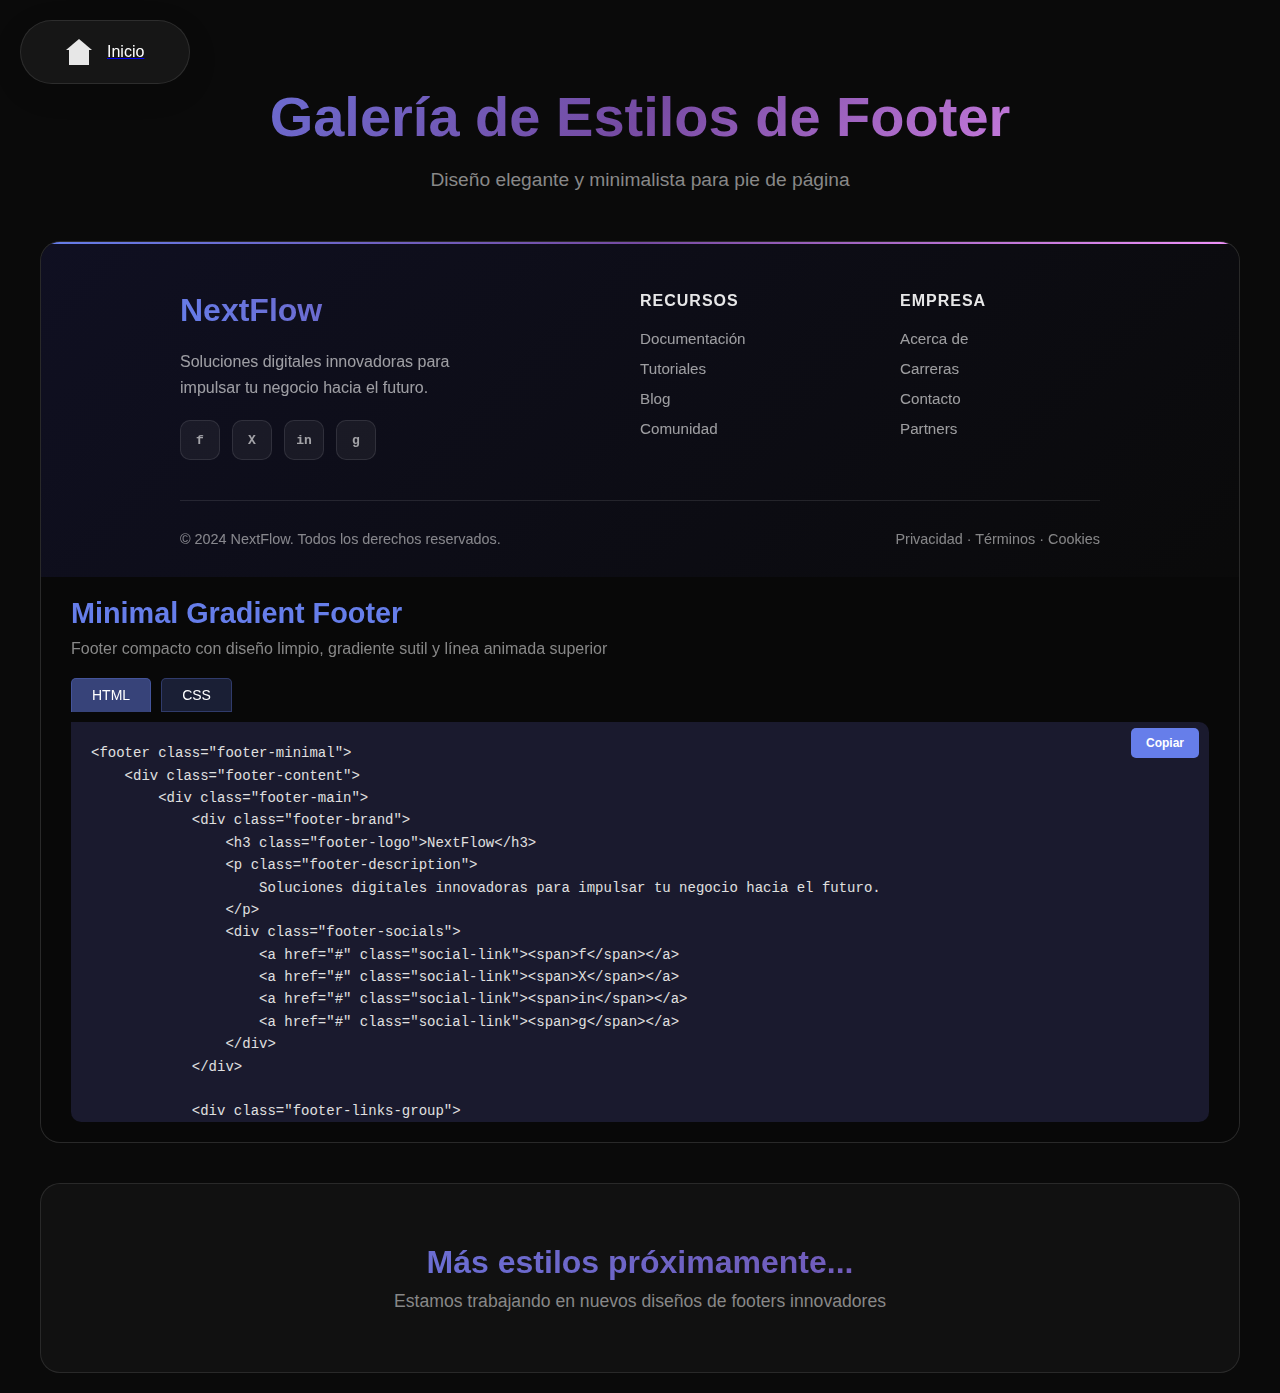
<file: html/footer.html>
<!DOCTYPE html>
<html lang="es">
<head>
    <meta charset="UTF-8">
    <meta name="viewport" content="width=device-width, initial-scale=1.0">
    <title>Galería de Estilos de Footer</title>
    <link rel="stylesheet" href="../css/footer.css">
</head>
<body>
    <a href="../index.html">
        <button class="home-btn-glass">
            <span class="home-icon-glass"></span>
            <span>Inicio</span>
        </button>
    </a>


    <div class="main-container">
        <h1 class="page-title">Galería de Estilos de Footer</h1>
        <p class="page-subtitle">Diseño elegante y minimalista para pie de página</p>

        <!-- Footer Minimal Gradient -->
        <div class="footer-showcase-container">
            <div class="footer-demo">
                <footer class="footer-minimal">
                    <div class="footer-content">
                        <div class="footer-main">
                            <div class="footer-brand">
                                <h3 class="footer-logo">NextFlow</h3>
                                <p class="footer-description">
                                    Soluciones digitales innovadoras para impulsar tu negocio hacia el futuro.
                                </p>
                                <div class="footer-socials">
                                    <a href="#" class="social-link"><span>f</span></a>
                                    <a href="#" class="social-link"><span>X</span></a>
                                    <a href="#" class="social-link"><span>in</span></a>
                                    <a href="#" class="social-link"><span>g</span></a>
                                </div>
                            </div>
                            
                            <div class="footer-links-group">
                                <h4>Recursos</h4>
                                <ul class="footer-links">
                                    <li><a href="#">Documentación</a></li>
                                    <li><a href="#">Tutoriales</a></li>
                                    <li><a href="#">Blog</a></li>
                                    <li><a href="#">Comunidad</a></li>
                                </ul>
                            </div>
                            
                            <div class="footer-links-group">
                                <h4>Empresa</h4>
                                <ul class="footer-links">
                                    <li><a href="#">Acerca de</a></li>
                                    <li><a href="#">Carreras</a></li>
                                    <li><a href="#">Contacto</a></li>
                                    <li><a href="#">Partners</a></li>
                                </ul>
                            </div>
                        </div>
                        
                        <div class="footer-bottom">
                            <p>© 2024 NextFlow. Todos los derechos reservados.</p>
                            <div>
                                <a href="#">Privacidad</a> · 
                                <a href="#">Términos</a> · 
                                <a href="#">Cookies</a>
                            </div>
                        </div>
                    </div>
                </footer>
            </div>
            <div class="footer-info">
                <h3>Minimal Gradient Footer</h3>
                <p style="color: #888; margin-bottom: 20px;">Footer compacto con diseño limpio, gradiente sutil y línea animada superior</p>
                <div class="code-section">
                    <div class="code-tabs">
                        <div class="code-tab active" onclick="showCode(this, 'minimal-html')">HTML</div>
                        <div class="code-tab" onclick="showCode(this, 'minimal-css')">CSS</div>
                    </div>
                    <button class="copy-btn" onclick="copyCode(this)">Copiar</button>
                    <pre class="code-block active" id="minimal-html">&lt;footer class="footer-minimal"&gt;
    &lt;div class="footer-content"&gt;
        &lt;div class="footer-main"&gt;
            &lt;div class="footer-brand"&gt;
                &lt;h3 class="footer-logo"&gt;NextFlow&lt;/h3&gt;
                &lt;p class="footer-description"&gt;
                    Soluciones digitales innovadoras para impulsar tu negocio hacia el futuro.
                &lt;/p&gt;
                &lt;div class="footer-socials"&gt;
                    &lt;a href="#" class="social-link"&gt;&lt;span&gt;f&lt;/span&gt;&lt;/a&gt;
                    &lt;a href="#" class="social-link"&gt;&lt;span&gt;X&lt;/span&gt;&lt;/a&gt;
                    &lt;a href="#" class="social-link"&gt;&lt;span&gt;in&lt;/span&gt;&lt;/a&gt;
                    &lt;a href="#" class="social-link"&gt;&lt;span&gt;g&lt;/span&gt;&lt;/a&gt;
                &lt;/div&gt;
            &lt;/div&gt;
            
            &lt;div class="footer-links-group"&gt;
                &lt;h4&gt;Recursos&lt;/h4&gt;
                &lt;ul class="footer-links"&gt;
                    &lt;li&gt;&lt;a href="#"&gt;Documentación&lt;/a&gt;&lt;/li&gt;
                    &lt;li&gt;&lt;a href="#"&gt;Tutoriales&lt;/a&gt;&lt;/li&gt;
                    &lt;li&gt;&lt;a href="#"&gt;Blog&lt;/a&gt;&lt;/li&gt;
                    &lt;li&gt;&lt;a href="#"&gt;Comunidad&lt;/a&gt;&lt;/li&gt;
                &lt;/ul&gt;
            &lt;/div&gt;
            
            &lt;div class="footer-links-group"&gt;
                &lt;h4&gt;Empresa&lt;/h4&gt;
                &lt;ul class="footer-links"&gt;
                    &lt;li&gt;&lt;a href="#"&gt;Acerca de&lt;/a&gt;&lt;/li&gt;
                    &lt;li&gt;&lt;a href="#"&gt;Carreras&lt;/a&gt;&lt;/li&gt;
                    &lt;li&gt;&lt;a href="#"&gt;Contacto&lt;/a&gt;&lt;/li&gt;
                    &lt;li&gt;&lt;a href="#"&gt;Partners&lt;/a&gt;&lt;/li&gt;
                &lt;/ul&gt;
            &lt;/div&gt;
        &lt;/div&gt;
        
        &lt;div class="footer-bottom"&gt;
            &lt;p&gt;© 2024 NextFlow. Todos los derechos reservados.&lt;/p&gt;
            &lt;div&gt;
                &lt;a href="#"&gt;Privacidad&lt;/a&gt; · 
                &lt;a href="#"&gt;Términos&lt;/a&gt; · 
                &lt;a href="#"&gt;Cookies&lt;/a&gt;
            &lt;/div&gt;
        &lt;/div&gt;
    &lt;/div&gt;
&lt;/footer&gt;</pre>
                    <pre class="code-block" id="minimal-css">.footer-minimal {
    background: linear-gradient(135deg, 
                rgba(16, 16, 35, 0.95) 0%, 
                rgba(10, 10, 10, 0.95) 100%);
    position: relative;
    overflow: hidden;
}

.footer-minimal::before {
    content: '';
    position: absolute;
    top: 0;
    left: 0;
    right: 0;
    height: 2px;
    background: linear-gradient(90deg, #667eea, #764ba2, #f093fb);
    animation: gradientMove 4s linear infinite;
}

@keyframes gradientMove {
    0% { transform: translateX(-100%); }
    100% { transform: translateX(100%); }
}

.footer-content {
    max-width: 1000px;
    margin: 0 auto;
    padding: 50px 40px 30px;
}

.footer-main {
    display: grid;
    grid-template-columns: 2fr 1fr 1fr;
    gap: 60px;
    margin-bottom: 40px;
    align-items: start;
}

.footer-logo {
    font-size: 2rem;
    font-weight: bold;
    background: linear-gradient(45deg, #667eea, #764ba2);
    -webkit-background-clip: text;
    -webkit-text-fill-color: transparent;
}

.footer-description {
    color: rgba(255, 255, 255, 0.6);
    line-height: 1.6;
    max-width: 300px;
}

.footer-socials {
    display: flex;
    gap: 12px;
}

.social-link {
    width: 40px;
    height: 40px;
    display: flex;
    align-items: center;
    justify-content: center;
    background: rgba(255, 255, 255, 0.05);
    border: 1px solid rgba(255, 255, 255, 0.1);
    border-radius: 10px;
    color: rgba(255, 255, 255, 0.6);
    text-decoration: none;
    transition: all 0.3s ease;
    position: relative;
    overflow: hidden;
}

.social-link::before {
    content: '';
    position: absolute;
    top: 50%;
    left: 50%;
    width: 0;
    height: 0;
    background: linear-gradient(45deg, #667eea, #764ba2);
    border-radius: 50%;
    transform: translate(-50%, -50%);
    transition: all 0.3s ease;
}

.social-link:hover {
    color: white;
    transform: translateY(-3px);
    border-color: transparent;
}

.social-link:hover::before {
    width: 100%;
    height: 100%;
    border-radius: 10px;
}

.footer-links-group h4 {
    font-size: 1rem;
    margin-bottom: 20px;
    color: rgba(255, 255, 255, 0.9);
    text-transform: uppercase;
    letter-spacing: 1px;
}

.footer-links {
    list-style: none;
    display: flex;
    flex-direction: column;
    gap: 12px;
}

.footer-links a {
    color: rgba(255, 255, 255, 0.6);
    text-decoration: none;
    transition: all 0.3s ease;
    font-size: 0.95rem;
}

.footer-links a:hover {
    color: #667eea;
    transform: translateX(5px);
}

.footer-bottom {
    padding-top: 30px;
    border-top: 1px solid rgba(255, 255, 255, 0.1);
    display: flex;
    justify-content: space-between;
    align-items: center;
    font-size: 0.9rem;
    color: rgba(255, 255, 255, 0.5);
}

.footer-bottom a {
    color: rgba(255, 255, 255, 0.5);
    text-decoration: none;
    transition: color 0.3s ease;
}

.footer-bottom a:hover {
    color: #667eea;
}</pre>
                </div>
            </div>
        </div>

        <!-- Mensaje de más próximamente -->
        <div class="coming-soon">
            <h3>Más estilos próximamente...</h3>
            <p>Estamos trabajando en nuevos diseños de footers innovadores</p>
        </div>
    </div>

    <script src="../js/footer.js"></script>
</body>
</html>
</file>
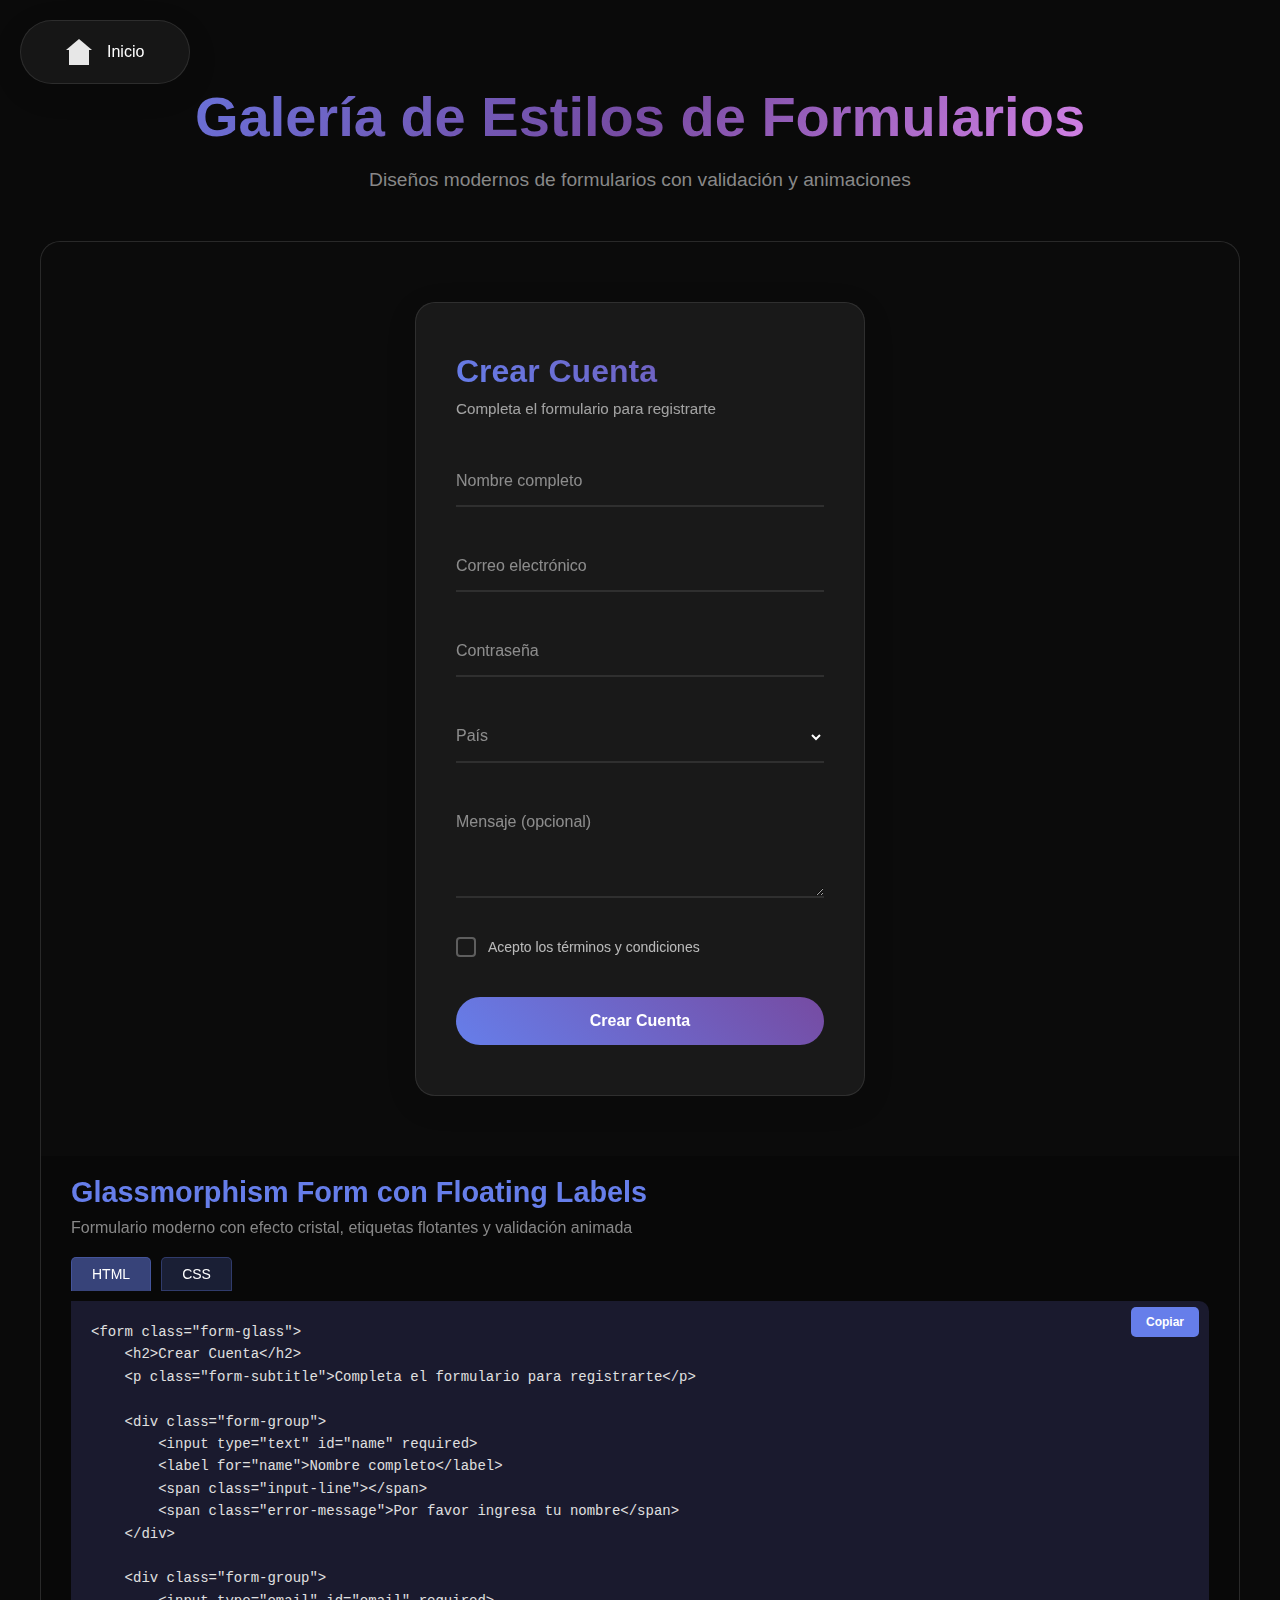
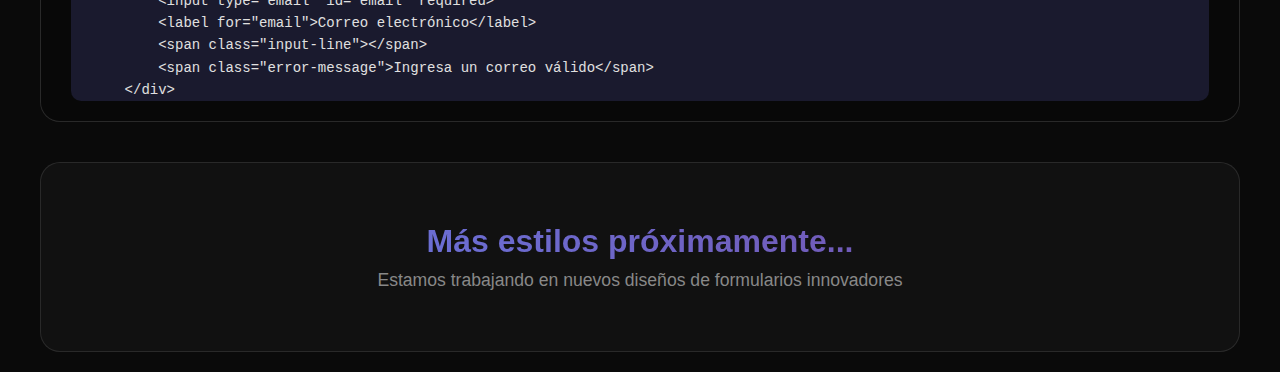
<file: html/form.html>
<!DOCTYPE html>
<html lang="es">
<head>
    <meta charset="UTF-8">
    <meta name="viewport" content="width=device-width, initial-scale=1.0">
    <title>Galería de Estilos de Formularios</title>
    <link rel="stylesheet" href="../css/form.css">
</head>
<body>
    <a href="../index.html">
        <button class="home-btn-glass">
            <span class="home-icon-glass"></span>
            <span>Inicio</span>
        </button>
    </a>

    
    <div class="main-container">
        <h1 class="page-title">Galería de Estilos de Formularios</h1>
        <p class="page-subtitle">Diseños modernos de formularios con validación y animaciones</p>

        <!-- Formulario Glassmorphism con Floating Labels -->
        <div class="form-showcase-container">
            <div class="form-demo">
                <form class="form-glass">
                    <h2>Crear Cuenta</h2>
                    <p class="form-subtitle">Completa el formulario para registrarte</p>
                    
                    <div class="form-group">
                        <input type="text" id="name" required>
                        <label for="name">Nombre completo</label>
                        <span class="input-line"></span>
                        <span class="error-message">Por favor ingresa tu nombre</span>
                    </div>

                    <div class="form-group">
                        <input type="email" id="email" required>
                        <label for="email">Correo electrónico</label>
                        <span class="input-line"></span>
                        <span class="error-message">Ingresa un correo válido</span>
                    </div>

                    <div class="form-group">
                        <input type="password" id="password" required>
                        <label for="password">Contraseña</label>
                        <span class="input-line"></span>
                        <span class="error-message">La contraseña debe tener al menos 8 caracteres</span>
                    </div>

                    <div class="form-group">
                        <select id="country" required>
                            <option value="" disabled selected></option>
                            <option value="es">España</option>
                            <option value="mx">México</option>
                            <option value="ar">Argentina</option>
                            <option value="co">Colombia</option>
                            <option value="cl">Chile</option>
                        </select>
                        <label for="country">País</label>
                        <span class="input-line"></span>
                    </div>

                    <div class="form-group">
                        <textarea id="message" required></textarea>
                        <label for="message">Mensaje (opcional)</label>
                        <span class="input-line"></span>
                    </div>

                    <div class="form-checkbox">
                        <input type="checkbox" id="terms">
                        <span class="checkbox-custom"></span>
                        <label for="terms">Acepto los términos y condiciones</label>
                    </div>

                    <div class="form-submit">
                        <button type="submit" class="submit-btn">Crear Cuenta</button>
                    </div>
                </form>
            </div>
            <div class="form-info">
                <h3>Glassmorphism Form con Floating Labels</h3>
                <p style="color: #888; margin-bottom: 20px;">Formulario moderno con efecto cristal, etiquetas flotantes y validación animada</p>
                <div class="code-section">
                    <div class="code-tabs">
                        <div class="code-tab active" onclick="showCode(this, 'glass-html')">HTML</div>
                        <div class="code-tab" onclick="showCode(this, 'glass-css')">CSS</div>
                    </div>
                    <button class="copy-btn" onclick="copyCode(this)">Copiar</button>
                    <pre class="code-block active" id="glass-html">&lt;form class="form-glass"&gt;
    &lt;h2&gt;Crear Cuenta&lt;/h2&gt;
    &lt;p class="form-subtitle"&gt;Completa el formulario para registrarte&lt;/p&gt;
    
    &lt;div class="form-group"&gt;
        &lt;input type="text" id="name" required&gt;
        &lt;label for="name"&gt;Nombre completo&lt;/label&gt;
        &lt;span class="input-line"&gt;&lt;/span&gt;
        &lt;span class="error-message"&gt;Por favor ingresa tu nombre&lt;/span&gt;
    &lt;/div&gt;

    &lt;div class="form-group"&gt;
        &lt;input type="email" id="email" required&gt;
        &lt;label for="email"&gt;Correo electrónico&lt;/label&gt;
        &lt;span class="input-line"&gt;&lt;/span&gt;
        &lt;span class="error-message"&gt;Ingresa un correo válido&lt;/span&gt;
    &lt;/div&gt;

    &lt;div class="form-group"&gt;
        &lt;input type="password" id="password" required&gt;
        &lt;label for="password"&gt;Contraseña&lt;/label&gt;
        &lt;span class="input-line"&gt;&lt;/span&gt;
        &lt;span class="error-message"&gt;La contraseña debe tener al menos 8 caracteres&lt;/span&gt;
    &lt;/div&gt;

    &lt;div class="form-group"&gt;
        &lt;select id="country" required&gt;
            &lt;option value="" disabled selected&gt;&lt;/option&gt;
            &lt;option value="es"&gt;España&lt;/option&gt;
            &lt;option value="mx"&gt;México&lt;/option&gt;
            &lt;option value="ar"&gt;Argentina&lt;/option&gt;
            &lt;option value="co"&gt;Colombia&lt;/option&gt;
            &lt;option value="cl"&gt;Chile&lt;/option&gt;
        &lt;/select&gt;
        &lt;label for="country"&gt;País&lt;/label&gt;
        &lt;span class="input-line"&gt;&lt;/span&gt;
    &lt;/div&gt;

    &lt;div class="form-group"&gt;
        &lt;textarea id="message" required&gt;&lt;/textarea&gt;
        &lt;label for="message"&gt;Mensaje (opcional)&lt;/label&gt;
        &lt;span class="input-line"&gt;&lt;/span&gt;
    &lt;/div&gt;

    &lt;div class="form-checkbox"&gt;
        &lt;input type="checkbox" id="terms"&gt;
        &lt;span class="checkbox-custom"&gt;&lt;/span&gt;
        &lt;label for="terms"&gt;Acepto los términos y condiciones&lt;/label&gt;
    &lt;/div&gt;

    &lt;div class="form-submit"&gt;
        &lt;button type="submit" class="submit-btn"&gt;Crear Cuenta&lt;/button&gt;
    &lt;/div&gt;
&lt;/form&gt;</pre>
                    <pre class="code-block" id="glass-css">.form-glass {
    width: 100%;
    max-width: 450px;
    background: rgba(255, 255, 255, 0.05);
    backdrop-filter: blur(10px);
    border: 1px solid rgba(255, 255, 255, 0.1);
    border-radius: 20px;
    padding: 50px 40px;
    box-shadow: 0 8px 32px rgba(0, 0, 0, 0.1);
}

.form-glass h2 {
    font-size: 2rem;
    margin-bottom: 10px;
    background: linear-gradient(45deg, #667eea, #764ba2);
    -webkit-background-clip: text;
    -webkit-text-fill-color: transparent;
}

.form-group {
    position: relative;
    margin-bottom: 35px;
}

.form-group input,
.form-group textarea,
.form-group select {
    width: 100%;
    padding: 15px 0;
    background: transparent;
    border: none;
    border-bottom: 2px solid rgba(255, 255, 255, 0.1);
    color: #fff;
    font-size: 16px;
    transition: all 0.3s ease;
    outline: none;
}

.form-group label {
    position: absolute;
    left: 0;
    top: 15px;
    color: rgba(255, 255, 255, 0.5);
    font-size: 16px;
    transition: all 0.3s ease;
    pointer-events: none;
}

.form-group input:focus,
.form-group input:valid,
.form-group textarea:focus,
.form-group textarea:valid,
.form-group select:focus,
.form-group select:valid {
    border-bottom-color: #667eea;
}

.form-group input:focus ~ label,
.form-group input:valid ~ label,
.form-group textarea:focus ~ label,
.form-group textarea:valid ~ label,
.form-group select:focus ~ label,
.form-group select:valid ~ label {
    top: -20px;
    font-size: 14px;
    color: #667eea;
}

.form-group .input-line {
    position: absolute;
    bottom: 0;
    left: 0;
    width: 0;
    height: 2px;
    background: linear-gradient(90deg, #667eea, #764ba2);
    transition: width 0.3s ease;
}

.form-group input:focus ~ .input-line,
.form-group textarea:focus ~ .input-line,
.form-group select:focus ~ .input-line {
    width: 100%;
}

.form-checkbox {
    display: flex;
    align-items: center;
    margin-bottom: 30px;
    cursor: pointer;
}

.form-checkbox input[type="checkbox"] {
    width: 0;
    height: 0;
    opacity: 0;
    position: absolute;
}

.form-checkbox .checkbox-custom {
    width: 20px;
    height: 20px;
    border: 2px solid rgba(255, 255, 255, 0.3);
    border-radius: 4px;
    margin-right: 12px;
    position: relative;
    transition: all 0.3s ease;
}

.form-checkbox input[type="checkbox"]:checked ~ .checkbox-custom {
    background: linear-gradient(45deg, #667eea, #764ba2);
    border-color: #667eea;
}

.form-checkbox .checkbox-custom::after {
    content: '';
    position: absolute;
    top: 3px;
    left: 6px;
    width: 5px;
    height: 10px;
    border: solid white;
    border-width: 0 2px 2px 0;
    transform: rotate(45deg);
    opacity: 0;
    transition: opacity 0.3s ease;
}

.form-checkbox input[type="checkbox"]:checked ~ .checkbox-custom::after {
    opacity: 1;
}

.submit-btn {
    width: 100%;
    padding: 15px;
    background: linear-gradient(45deg, #667eea, #764ba2);
    border: none;
    border-radius: 50px;
    color: white;
    font-size: 16px;
    font-weight: 600;
    cursor: pointer;
    transition: all 0.3s ease;
    position: relative;
    overflow: hidden;
}

.submit-btn::before {
    content: '';
    position: absolute;
    top: 0;
    left: -100%;
    width: 100%;
    height: 100%;
    background: linear-gradient(45deg, transparent, 
                rgba(255, 255, 255, 0.2), transparent);
    transition: left 0.5s ease;
}

.submit-btn:hover {
    transform: translateY(-2px);
    box-shadow: 0 10px 30px rgba(102, 126, 234, 0.4);
}

.submit-btn:hover::before {
    left: 100%;
}</pre>
                </div>
            </div>
        </div>

        <!-- Mensaje de más próximamente -->
        <div class="coming-soon">
            <h3>Más estilos próximamente...</h3>
            <p>Estamos trabajando en nuevos diseños de formularios innovadores</p>
        </div>
    </div>

    <script src="../js/form.js"></script>
</body>
</html>
</file>
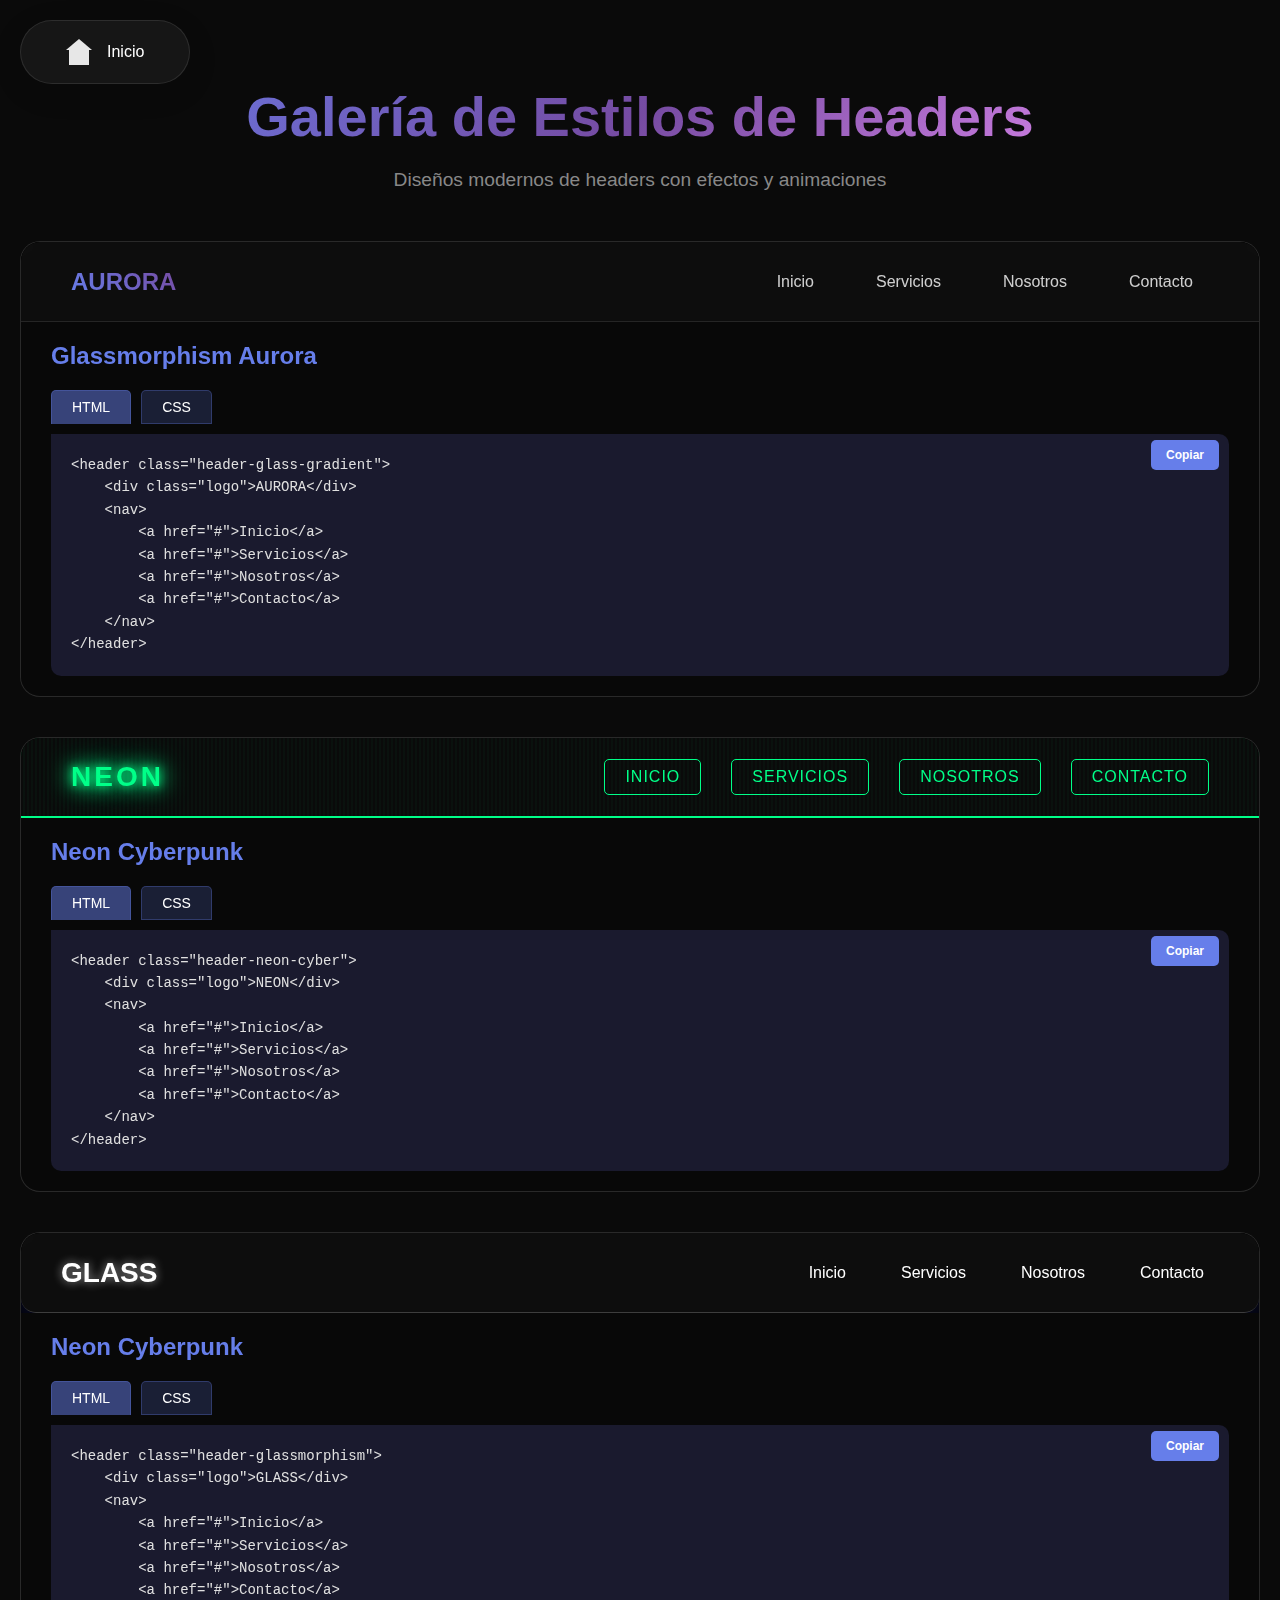
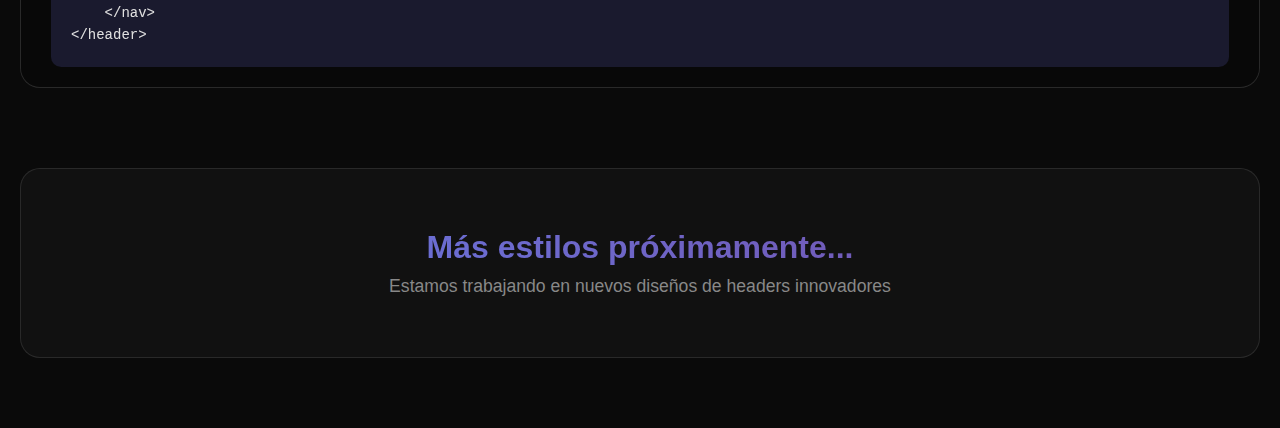
<file: html/hearder.html>
<!DOCTYPE html>
<html lang="es">
<head>
    <meta charset="UTF-8">
    <meta name="viewport" content="width=device-width, initial-scale=1.0">
    <title>Galería de Estilos de Headers</title>
    <link rel="stylesheet" href="../css/hearder.css">
</head>
<body>
    <a href="../index.html">
        <button class="home-btn-glass">
            <span class="home-icon-glass"></span>
            <span>Inicio</span>
        </button>
    </a>
    
    <div class="main-container">
        <h1 class="page-title">Galería de Estilos de Headers</h1>
        <p class="page-subtitle">Diseños modernos de headers con efectos y animaciones</p>

        <div class="headers-grid">
            <!-- Header 1: Glassmorphism con Gradiente -->
            <div class="header-card">
                <div class="header-demo">
                    <header class="header-glass-gradient">
                        <div class="logo">AURORA</div>
                        <nav>
                            <a href="#">Inicio</a>
                            <a href="#">Servicios</a>
                            <a href="#">Nosotros</a>
                            <a href="#">Contacto</a>
                        </nav>
                    </header>
                </div>
                <div class="header-info">
                    <h3>Glassmorphism Aurora</h3>
                    <div class="code-section">
                        <div class="code-tabs">
                            <div class="code-tab active" onclick="showCode(this, 'glass-html')">HTML</div>
                            <div class="code-tab" onclick="showCode(this, 'glass-css')">CSS</div>
                        </div>
                        <button class="copy-btn" onclick="copyCode(this)">Copiar</button>
                        <pre class="code-block active" id="glass-html">&lt;header class="header-glass-gradient"&gt;
    &lt;div class="logo"&gt;AURORA&lt;/div&gt;
    &lt;nav&gt;
        &lt;a href="#"&gt;Inicio&lt;/a&gt;
        &lt;a href="#"&gt;Servicios&lt;/a&gt;
        &lt;a href="#"&gt;Nosotros&lt;/a&gt;
        &lt;a href="#"&gt;Contacto&lt;/a&gt;
    &lt;/nav&gt;
&lt;/header&gt;</pre>
                        <pre class="code-block" id="glass-css">.header-glass-gradient {
    height: 80px;
    background: rgba(255, 255, 255, 0.05);
    backdrop-filter: blur(10px);
    border-bottom: 1px solid rgba(255, 255, 255, 0.1);
    display: flex;
    align-items: center;
    justify-content: space-between;
    padding: 0 50px;
    position: relative;
    overflow: hidden;
}

.header-glass-gradient::before {
    content: '';
    position: absolute;
    top: 0;
    left: -100%;
    width: 100%;
    height: 100%;
    background: linear-gradient(90deg, 
                transparent, 
                rgba(102, 126, 234, 0.3), 
                transparent);
    animation: shimmer 3s infinite;
}

@keyframes shimmer {
    0% { left: -100%; }
    100% { left: 100%; }
}

.header-glass-gradient .logo {
    font-size: 24px;
    font-weight: bold;
    background: linear-gradient(45deg, #667eea, #764ba2);
    -webkit-background-clip: text;
    -webkit-text-fill-color: transparent;
    z-index: 1;
}

.header-glass-gradient nav {
    display: flex;
    gap: 30px;
    z-index: 1;
}

.header-glass-gradient nav a {
    color: rgba(255, 255, 255, 0.8);
    text-decoration: none;
    padding: 8px 16px;
    border-radius: 20px;
    transition: all 0.3s;
    position: relative;
    overflow: hidden;
}

.header-glass-gradient nav a::before {
    content: '';
    position: absolute;
    top: 50%;
    left: 50%;
    width: 0;
    height: 0;
    background: rgba(255, 255, 255, 0.2);
    border-radius: 50%;
    transform: translate(-50%, -50%);
    transition: width 0.6s, height 0.6s;
}

.header-glass-gradient nav a:hover::before {
    width: 100px;
    height: 100px;
}

.header-glass-gradient nav a:hover {
    color: white;
}</pre>
                    </div>
                </div>
            </div>

            <!-- Header 2: Neon Cyberpunk -->
            <div class="header-card">
                <div class="header-demo">
                    <header class="header-neon-cyber">
                        <div class="logo">NEON</div>
                        <nav>
                            <a href="#">Inicio</a>
                            <a href="#">Servicios</a>
                            <a href="#">Nosotros</a>
                            <a href="#">Contacto</a>
                        </nav>
                    </header>
                </div>
                <div class="header-info">
                    <h3>Neon Cyberpunk</h3>
                    <div class="code-section">
                        <div class="code-tabs">
                            <div class="code-tab active" onclick="showCode(this, 'neon-html')">HTML</div>
                            <div class="code-tab" onclick="showCode(this, 'neon-css')">CSS</div>
                        </div>
                        <button class="copy-btn" onclick="copyCode(this)">Copiar</button>
                        <pre class="code-block active" id="neon-html">&lt;header class="header-neon-cyber"&gt;
    &lt;div class="logo"&gt;NEON&lt;/div&gt;
    &lt;nav&gt;
        &lt;a href="#"&gt;Inicio&lt;/a&gt;
        &lt;a href="#"&gt;Servicios&lt;/a&gt;
        &lt;a href="#"&gt;Nosotros&lt;/a&gt;
        &lt;a href="#"&gt;Contacto&lt;/a&gt;
    &lt;/nav&gt;
&lt;/header&gt;</pre>
                        <pre class="code-block" id="neon-css">.header-neon-cyber {
    height: 80px;
    background: #0a0a0a;
    display: flex;
    align-items: center;
    justify-content: space-between;
    padding: 0 50px;
    position: relative;
    border-bottom: 2px solid #00ff88;
    box-shadow: 0 5px 20px rgba(0, 255, 136, 0.5);
}

.header-neon-cyber::before {
    content: '';
    position: absolute;
    top: 0;
    left: 0;
    right: 0;
    bottom: 0;
    background: repeating-linear-gradient(
        90deg,
        transparent,
        transparent 2px,
        rgba(0, 255, 136, 0.03) 2px,
        rgba(0, 255, 136, 0.03) 4px
    );
    pointer-events: none;
}

.header-neon-cyber .logo {
    font-size: 28px;
    font-weight: bold;
    color: #00ff88;
    text-shadow: 0 0 10px #00ff88, 
                 0 0 20px #00ff88, 
                 0 0 30px #00ff88;
    animation: neonFlicker 2s infinite alternate;
    text-transform: uppercase;
    letter-spacing: 3px;
}

@keyframes neonFlicker {
    0%, 100% { 
        opacity: 1;
        text-shadow: 0 0 10px #00ff88, 
                     0 0 20px #00ff88, 
                     0 0 30px #00ff88;
    }
    50% { 
        opacity: 0.8;
        text-shadow: 0 0 5px #00ff88, 
                     0 0 10px #00ff88, 
                     0 0 15px #00ff88;
    }
}

.header-neon-cyber nav {
    display: flex;
    gap: 30px;
}

.header-neon-cyber nav a {
    color: #00ff88;
    text-decoration: none;
    padding: 8px 20px;
    border: 1px solid #00ff88;
    border-radius: 5px;
    transition: all 0.3s;
    text-transform: uppercase;
    letter-spacing: 1px;
    position: relative;
    overflow: hidden;
}

.header-neon-cyber nav a::before {
    content: '';
    position: absolute;
    top: 0;
    left: -100%;
    width: 100%;
    height: 100%;
    background: #00ff88;
    transition: left 0.3s;
    z-index: -1;
}

.header-neon-cyber nav a:hover {
    color: #0a0a0a;
    box-shadow: 0 0 15px #00ff88, 
                inset 0 0 15px rgba(0, 255, 136, 0.3);
}

.header-neon-cyber nav a:hover::before {
    left: 0;
}</pre>
                    </div>
                </div>
            </div>

            <!-- Header 3: glassmorphism -->
            <div class="header-card">
                <div class="header-demo">
                    <header class="header-glassmorphism">
                        <div class="logo">GLASS</div>
                        <nav>
                            <a href="#">Inicio</a>
                            <a href="#">Servicios</a>
                            <a href="#">Nosotros</a>
                            <a href="#">Contacto</a>
                        </nav>
                    </header>
                </div>
                <div class="header-info">
                    <h3>Neon Cyberpunk</h3>
                    <div class="code-section">
                        <div class="code-tabs">
                            <div class="code-tab active" onclick="showCode(this, 'glassmorphism-html')">HTML</div>
                            <div class="code-tab" onclick="showCode(this, 'glassmorphism-css')">CSS</div>
                        </div>
                        <button class="copy-btn" onclick="copyCode(this)">Copiar</button>
                        <pre class="code-block active" id="glassmorphism-html">&lt;header class="header-glassmorphism"&gt;
    &lt;div class="logo"&gt;GLASS&lt;/div&gt;
    &lt;nav&gt;
        &lt;a href="#"&gt;Inicio&lt;/a&gt;
        &lt;a href="#"&gt;Servicios&lt;/a&gt;
        &lt;a href="#"&gt;Nosotros&lt;/a&gt;
        &lt;a href="#"&gt;Contacto&lt;/a&gt;
    &lt;/nav&gt;
&lt;/header&gt;</pre>
                        <pre class="code-block" id="glassmorphism-css"> .header-glassmorphism {
    backdrop-filter: blur(10px);
    background: rgba(255, 255, 255, 0.05);
    border-bottom: 1px solid rgba(255, 255, 255, 0.2);
    display: flex;
    align-items: center;
    justify-content: space-between;
    padding: 0 40px;
    height: 80px;
    color: #ffffff;
    box-shadow: 0 8px 32px 0 rgba(31, 38, 135, 0.37);
    border-radius: 0 0 15px 15px;
}

.header-glassmorphism .logo {
    font-size: 28px;
    font-weight: bold;
    color: #ffffff;
    text-shadow: 0 0 10px rgba(255, 255, 255, 0.6);
}

.header-glassmorphism nav {
    display: flex;
    gap: 25px;
}

.header-glassmorphism nav a {
    text-decoration: none;
    color: #ffffff;
    padding: 8px 15px;
    border-radius: 10px;
    transition: background 0.3s, color 0.3s;
}

.header-glassmorphism nav a:hover {
    background: rgba(255, 255, 255, 0.2);
    color: #0ff;
}</pre>
                    </div>
                </div>
            </div>


            <!-- Mensaje de más próximamente -->
            <div class="coming-soon">
                <h3>Más estilos próximamente...</h3>
                <p>Estamos trabajando en nuevos diseños de headers innovadores</p>
            </div>
        </div>
    </div>

    <script src="../js/hearder.js"></script>
</body>
</html>
</file>
<file: css/styles_index.css>
* {
    margin: 0;
    padding: 0;
    box-sizing: border-box;
}

body {
    font-family: -apple-system, BlinkMacSystemFont, 'Segoe UI', Roboto, Oxygen, Ubuntu, Cantarell, sans-serif;
    background: #000000;
    color: #fff;
    min-height: 100vh;
    overflow-x: hidden;
}

/* Fondo animado con partículas */
.background {
    position: fixed;
    width: 100%;
    height: 100%;
    top: 0;
    left: 0;
    z-index: -1;
    background: radial-gradient(ellipse at center, #0a0a0a 0%, #000000 100%);
}

.particles {
    position: absolute;
    width: 100%;
    height: 100%;
    overflow: hidden;
}

.particle {
    position: absolute;
    background: linear-gradient(45deg, #667eea, #764ba2);
    border-radius: 50%;
    pointer-events: none;
    opacity: 0;
    animation: float-up 10s infinite;
}

@keyframes float-up {
    0% {
        opacity: 0;
        transform: translateY(100vh) scale(0);
    }
    10% {
        opacity: 1;
    }
    90% {
        opacity: 1;
    }
    100% {
        opacity: 0;
        transform: translateY(-100vh) scale(1.5);
    }
}

/* Header principal */
.main-header {
    padding: 30px 50px;
    background: rgba(255, 255, 255, 0.03);
    backdrop-filter: blur(10px);
    border-bottom: 1px solid rgba(255, 255, 255, 0.1);
    position: relative;
    z-index: 100;
}

.nav-container {
    max-width: 1200px;
    margin: 0 auto;
    display: flex;
    justify-content: space-between;
    align-items: center;
}

.logo {
    font-size: 24px;
    font-weight: bold;
    background: linear-gradient(45deg, #667eea, #764ba2);
    -webkit-background-clip: text;
    -webkit-text-fill-color: transparent;
}

.nav-links {
    display: flex;
    gap: 30px;
}

.nav-links a {
    color: rgba(255, 255, 255, 0.8);
    text-decoration: none;
    transition: color 0.3s;
}

.nav-links a:hover {
    color: #667eea;
}

/* Hero Section */
.hero {
    min-height: 50vh;
    display: flex;
    align-items: center;
    justify-content: center;
    text-align: center;
    padding: 100px 20px;
    position: relative;
}

.hero-content {
    max-width: 800px;
    z-index: 1;
}

.hero h1 {
    font-size: 4rem;
    margin-bottom: 20px;
    background: linear-gradient(135deg, #667eea 0%, #764ba2 25%, #f093fb 50%, #4facfe 75%, #667eea 100%);
    background-size: 200% 200%;
    -webkit-background-clip: text;
    -webkit-text-fill-color: transparent;
    animation: gradient-shift 5s ease infinite;
}

@keyframes gradient-shift {
    0% { background-position: 0% 50%; }
    50% { background-position: 100% 50%; }
    100% { background-position: 0% 50%; }
}

.hero p {
    font-size: 1.3rem;
    color: #888;
    margin-bottom: 40px;
    line-height: 1.6;
}

.hero-badge {
    display: inline-block;
    padding: 8px 20px;
    background: rgba(102, 126, 234, 0.2);
    border: 1px solid rgba(102, 126, 234, 0.3);
    border-radius: 20px;
    font-size: 14px;
    color: #667eea;
    margin-bottom: 30px;
}

/* Grid de componentes */
.components-section {
    padding: 80px 20px;
    max-width: 1200px;
    margin: 0 auto;
}

.section-title {
    text-align: center;
    font-size: 2.5rem;
    margin-bottom: 20px;
    color: #fff;
}

.section-subtitle {
    text-align: center;
    color: #888;
    margin-bottom: 60px;
    font-size: 1.1rem;
}

.components-grid {
    display: grid;
    grid-template-columns: repeat(auto-fit, minmax(350px, 1fr));
    gap: 30px;
}

.component-card {
    background: rgba(255, 255, 255, 0.03);
    border: 1px solid rgba(255, 255, 255, 0.1);
    border-radius: 20px;
    padding: 40px;
    transition: all 0.3s ease;
    cursor: pointer;
    position: relative;
    overflow: hidden;
    text-decoration: none;
    color: inherit;
    display: block;
}

.component-card::before {
    content: '';
    position: absolute;
    top: 0;
    left: 0;
    right: 0;
    bottom: 0;
    background: radial-gradient(circle at var(--mouse-x) var(--mouse-y), rgba(102, 126, 234, 0.1) 0%, transparent 50%);
    opacity: 0;
    transition: opacity 0.3s;
    pointer-events: none;
}

.component-card:hover::before {
    opacity: 1;
}

.component-card:hover {
    transform: translateY(-5px);
    border-color: rgba(102, 126, 234, 0.5);
    box-shadow: 0 20px 40px rgba(102, 126, 234, 0.3);
}

.card-icon {
    width: 60px;
    height: 60px;
    margin-bottom: 20px;
    background: linear-gradient(45deg, #667eea, #764ba2);
    border-radius: 15px;
    display: flex;
    align-items: center;
    justify-content: center;
    font-size: 24px;
}

.card-title {
    font-size: 1.5rem;
    margin-bottom: 15px;
    color: #fff;
}

.card-description {
    color: #888;
    line-height: 1.6;
    margin-bottom: 20px;
}

.card-count {
    display: inline-block;
    padding: 5px 15px;
    background: rgba(102, 126, 234, 0.2);
    border-radius: 15px;
    font-size: 14px;
    color: #667eea;
}

/* Estado deshabilitado */
.component-card.disabled {
    opacity: 0.5;
    cursor: not-allowed;
}

.component-card.disabled:hover {
    transform: none;
    border-color: rgba(255, 255, 255, 0.1);
    box-shadow: none;
}

.coming-soon-badge {
    position: absolute;
    top: 20px;
    right: 20px;
    background: rgba(255, 0, 220, 0.2);
    color: #ff00dc;
    padding: 5px 15px;
    border-radius: 15px;
    font-size: 12px;
    border: 1px solid rgba(255, 0, 220, 0.3);
}

/* Footer */
.footer {
    padding: 40px 20px;
    text-align: center;
    border-top: 1px solid rgba(255, 255, 255, 0.1);
    margin-top: 100px;
}

.footer p {
    color: #888;
}

/* Animación de entrada */
.fade-in {
    opacity: 0;
    transform: translateY(20px);
    animation: fadeIn 0.8s ease forwards;
}

@keyframes fadeIn {
    to {
        opacity: 1;
        transform: translateY(0);
    }
}

.component-card:nth-child(1) { animation-delay: 0.1s; }
.component-card:nth-child(2) { animation-delay: 0.2s; }
.component-card:nth-child(3) { animation-delay: 0.3s; }
.component-card:nth-child(4) { animation-delay: 0.4s; }

/* Responsive */
@media (max-width: 768px) {
    .hero h1 {
        font-size: 2.5rem;
    }

    .hero p {
        font-size: 1.1rem;
    }

    .nav-links {
        display: none;
    }

    .components-grid {
        grid-template-columns: 1fr;
    }

    .main-header {
        padding: 20px;
    }
}
</file>
<file: css/about.css>
body {
    font-family: -apple-system, BlinkMacSystemFont, 'Segoe UI', Roboto, Oxygen, Ubuntu, Cantarell, sans-serif;
    background: #000000;
    color: #fff;
    min-height: 100vh;
    overflow-x: hidden;
}

.home-btn-glass {
    position: relative;
    padding: 18px 45px;
    background: rgba(255, 255, 255, 0.05);
    backdrop-filter: blur(10px);
    border: 1px solid rgba(255, 255, 255, 0.1);
    border-radius: 50px;
    color: white;
    cursor: pointer;
    font-size: 16px;
    transition: all 0.4s ease;
    overflow: hidden;
    display: flex;
    align-items: center;
    gap: 15px;
    box-shadow: 0 8px 32px rgba(0, 0, 0, 0.1);
}

.home-btn-glass .home-icon-glass {
    width: 26px;
    height: 26px;
    position: relative;
    animation: float-icon 3s ease-in-out infinite;
}

@keyframes float-icon {
    0%, 100% { transform: translateY(0); }
    50% { transform: translateY(-3px); }
}

.home-btn-glass .home-icon-glass::before {
    content: '';
    position: absolute;
    top: 0;
    left: 50%;
    transform: translateX(-50%);
    width: 0;
    height: 0;
    border-left: 13px solid transparent;
    border-right: 13px solid transparent;
    border-bottom: 11px solid rgba(255, 255, 255, 0.9);
}

.home-btn-glass .home-icon-glass::after {
    content: '';
    position: absolute;
    bottom: 0;
    left: 50%;
    transform: translateX(-50%);
    width: 20px;
    height: 15px;
    background: rgba(255, 255, 255, 0.9);
}

.home-btn-glass::before {
    content: '';
    position: absolute;
    top: -50%;
    left: -50%;
    width: 200%;
    height: 200%;
    background: radial-gradient(circle, 
                rgba(255, 255, 255, 0.1) 0%, 
                transparent 70%);
    transform: rotate(45deg);
    transition: all 0.6s ease;
    opacity: 0;
}

.home-btn-glass:hover {
    transform: translateY(-3px) scale(1.02);
    border-color: rgba(255, 255, 255, 0.3);
    box-shadow: 0 15px 35px rgba(102, 126, 234, 0.2);
}

.home-btn-glass:hover::before {
    opacity: 1;
    animation: rotate-gradient 2s linear infinite;
}

@keyframes rotate-gradient {
    0% { transform: rotate(45deg); }
    100% { transform: rotate(405deg); }
}

/* Fondo animado con partículas */
.background {
    position: fixed;
    width: 100%;
    height: 100%;
    top: 0;
    left: 0;
    z-index: -1;
    background: radial-gradient(ellipse at center, #0a0a0a 0%, #000000 100%);
}

.particles {
    position: absolute;
    width: 100%;
    height: 100%;
    overflow: hidden;
}

.particle {
    position: absolute;
    background: linear-gradient(45deg, #667eea, #764ba2);
    border-radius: 50%;
    pointer-events: none;
    opacity: 0;
    animation: float-up 10s infinite;
}

@keyframes float-up {
    0% {
        opacity: 0;
        transform: translateY(100vh) scale(0);
    }
    10% {
        opacity: 1;
    }
    90% {
        opacity: 1;
    }
    100% {
        opacity: 0;
        transform: translateY(-100vh) scale(1.5);
    }
}


.about-section {
  background: #0e0e10;
  color: #f1f1f1;
  padding: 4rem 2rem;
  border-radius: 1.5rem;
  max-width: 1000px;
  margin: 4rem auto;
  box-shadow: 0 0 20px rgba(147, 51, 234, 0.15);
}

.about-container {
  max-width: 800px;
  margin: auto;
}

.about-section h2 {
  font-size: 2.5rem;
  color: #c084fc;
  margin-bottom: 1rem;
  font-weight: 700;
  text-align: center;
}

.about-section p {
  font-size: 1.1rem;
  line-height: 1.8;
  margin-bottom: 1.2rem;
  color: #d4d4d8;
}

.about-section strong {
  color: #a78bfa;
}

.status {
  padding: 0.2rem 0.6rem;
  border-radius: 0.5rem;
  font-size: 0.9rem;
  font-weight: bold;
}

.status.developing {
  background-color: #1e40af;
  color: #dbeafe;
}

.status.upcoming {
  background-color: #6b21a8;
  color: #f3e8ff;
}

a {
    text-decoration: none;
    color: inherit;
}
</file>
<file: css/body.css>
* {
    margin: 0;
    padding: 0;
    box-sizing: border-box;
}

body {
    font-family: -apple-system, BlinkMacSystemFont, 'Segoe UI', Roboto, Oxygen, Ubuntu, Cantarell, sans-serif;
    background: #0a0a0a;
    color: #fff;
    min-height: 100vh;
    padding: 20px;
    overflow-x: hidden;
}

.main-container {
    max-width: 1400px;
    margin: 0 auto;
    position: relative;
    z-index: 1;
}

.page-title {
    text-align: center;
    font-size: 3.5rem;
    margin-bottom: 20px;
    background: linear-gradient(135deg, #667eea 0%, #764ba2 50%, #f093fb 100%);
    -webkit-background-clip: text;
    -webkit-text-fill-color: transparent;
    animation: titleGradient 5s ease infinite;
}

@keyframes titleGradient {
    0%, 100% { filter: hue-rotate(0deg); }
    50% { filter: hue-rotate(45deg); }
}

.page-subtitle {
    text-align: center;
    color: #888;
    margin-bottom: 50px;
    font-size: 1.2rem;
}

.backgrounds-grid {
    display: grid;
    grid-template-columns: repeat(auto-fit, minmax(600px, 1fr));
    gap: 40px;
    margin-bottom: 50px;
}

.background-showcase {
    background: rgba(255, 255, 255, 0.03);
    border: 1px solid rgba(255, 255, 255, 0.1);
    border-radius: 20px;
    overflow: hidden;
    backdrop-filter: blur(10px);
    transition: all 0.3s ease;
}

.background-showcase:hover {
    transform: translateY(-5px);
    box-shadow: 0 20px 40px rgba(102, 126, 234, 0.2);
    border-color: rgba(102, 126, 234, 0.5);
}

.background-info {
    padding: 20px 30px;
    background: rgba(0, 0, 0, 0.5);
}

.background-info h3 {
    color: #667eea;
    font-size: 1.5rem;
    margin-bottom: 10px;
}

.background-demo {
    height: 400px;
    position: relative;
    overflow: hidden;
    display: flex;
    align-items: center;
    justify-content: center;
}

.demo-content {
    text-align: center;
    z-index: 1;
    padding: 40px;
    background: rgba(0, 0, 0, 0.5);
    backdrop-filter: blur(10px);
    border-radius: 20px;
    border: 1px solid rgba(255, 255, 255, 0.1);
}

.demo-content h4 {
    font-size: 2rem;
    margin-bottom: 10px;
}

.demo-content p {
    color: rgba(255, 255, 255, 0.8);
}

.code-section {
    position: relative;
    margin-top: 20px;
}

.code-tabs {
    display: flex;
    gap: 10px;
    margin-bottom: 10px;
}

.code-tab {
    padding: 8px 20px;
    background: rgba(102, 126, 234, 0.2);
    border: 1px solid rgba(102, 126, 234, 0.3);
    border-radius: 5px 5px 0 0;
    cursor: pointer;
    transition: all 0.3s ease;
    font-size: 14px;
}

.code-tab.active {
    background: rgba(102, 126, 234, 0.5);
    border-bottom: none;
}

.code-block {
    background: #1a1a2e;
    border-radius: 0 10px 10px 10px;
    padding: 20px;
    overflow-x: auto;
    font-family: 'Consolas', 'Monaco', monospace;
    font-size: 14px;
    line-height: 1.6;
    color: #e0e0e0;
    max-height: 300px;
    overflow-y: auto;
    display: none;
}

.code-block.active {
    display: block;
}

.copy-btn {
    position: absolute;
    top: 50px;
    right: 10px;
    background: #667eea;
    color: #fff;
    border: none;
    padding: 8px 15px;
    border-radius: 5px;
    cursor: pointer;
    font-size: 12px;
    font-weight: bold;
    transition: all 0.3s ease;
    z-index: 10;
}

.copy-btn:hover {
    background: #764ba2;
    transform: scale(1.05);
}

.copy-btn.copied {
    background: #00ff88;
}

/* Background 1: Animated Gradient Mesh */
.bg-gradient-mesh {
    position: absolute;
    top: 0;
    left: 0;
    width: 100%;
    height: 100%;
    background: #0a0a0a;
    overflow: hidden;
}

.bg-gradient-mesh::before,
.bg-gradient-mesh::after,
.gradient-orb {
    content: '';
    position: absolute;
    border-radius: 50%;
    filter: blur(80px);
    opacity: 0.6;
    animation: float-orb 20s ease-in-out infinite;
}

.bg-gradient-mesh::before {
    width: 600px;
    height: 600px;
    background: radial-gradient(circle, #667eea 0%, transparent 70%);
    top: -300px;
    left: -300px;
    animation-duration: 25s;
}

.bg-gradient-mesh::after {
    width: 800px;
    height: 800px;
    background: radial-gradient(circle, #764ba2 0%, transparent 70%);
    bottom: -400px;
    right: -400px;
    animation-duration: 30s;
    animation-delay: -5s;
}

.gradient-orb {
    width: 500px;
    height: 500px;
    background: radial-gradient(circle, #f093fb 0%, transparent 70%);
    top: 50%;
    left: 50%;
    transform: translate(-50%, -50%);
    animation-duration: 35s;
    animation-delay: -10s;
}

@keyframes float-orb {
    0%, 100% {
        transform: translate(0, 0) scale(1);
    }
    25% {
        transform: translate(100px, -100px) scale(1.1);
    }
    50% {
        transform: translate(-100px, 100px) scale(0.9);
    }
    75% {
        transform: translate(50px, 50px) scale(1.05);
    }
}

/* Background 2: Animated Stars Field */
.bg-stars-field {
    position: absolute;
    top: 0;
    left: 0;
    width: 100%;
    height: 100%;
    background: radial-gradient(ellipse at center, #1a1a2e 0%, #0a0a0a 100%);
    overflow: hidden;
}

.stars-layer {
    position: absolute;
    top: 0;
    left: 0;
    width: 100%;
    height: 100%;
}

.star {
    position: absolute;
    background: white;
    border-radius: 50%;
    animation: twinkle 3s ease-in-out infinite;
}

@keyframes twinkle {
    0%, 100% {
        opacity: 0;
        transform: scale(0.5);
    }
    50% {
        opacity: 1;
        transform: scale(1);
    }
}

.shooting-star {
    position: absolute;
    width: 2px;
    height: 2px;
    background: white;
    box-shadow: 0 0 10px 2px rgba(255, 255, 255, 0.8);
    animation: shoot 3s linear infinite;
    opacity: 0;
}

.shooting-star::before {
    content: '';
    position: absolute;
    top: 0;
    left: 0;
    width: 100px;
    height: 2px;
    background: linear-gradient(90deg, transparent, rgba(255, 255, 255, 0.8), white);
    transform: translateX(-100px);
}

@keyframes shoot {
    0% {
        transform: translate(0, 0) rotate(-45deg);
        opacity: 0;
    }
    10% {
        opacity: 1;
    }
    90% {
        opacity: 1;
    }
    100% {
        transform: translate(600px, 600px) rotate(-45deg);
        opacity: 0;
    }
}

.nebula {
    position: absolute;
    width: 300px;
    height: 300px;
    background: radial-gradient(circle, rgba(102, 126, 234, 0.3) 0%, transparent 70%);
    filter: blur(40px);
    animation: drift 40s ease-in-out infinite;
}

@keyframes drift {
    0%, 100% {
        transform: translate(0, 0) rotate(0deg);
    }
    33% {
        transform: translate(100px, -50px) rotate(120deg);
    }
    66% {
        transform: translate(-50px, 100px) rotate(240deg);
    }
}

/* Scrollbar */
::-webkit-scrollbar {
    width: 10px;
    height: 10px;
}

::-webkit-scrollbar-track {
    background: rgba(255, 255, 255, 0.1);
    border-radius: 5px;
}

::-webkit-scrollbar-thumb {
    background: #667eea;
    border-radius: 5px;
}

::-webkit-scrollbar-thumb:hover {
    background: #764ba2;
}

/* Responsive */
@media (max-width: 768px) {
    .backgrounds-grid {
        grid-template-columns: 1fr;
    }

    .page-title {
        font-size: 2.5rem;
    }
}
</file>
<file: css/buttons_home.css>
* {
    margin: 0;
    padding: 0;
    box-sizing: border-box;
}

body {
    font-family: -apple-system, BlinkMacSystemFont, 'Segoe UI', Roboto, Oxygen, Ubuntu, Cantarell, sans-serif;
    background: #0a0a0a;
    color: #fff;
    min-height: 100vh;
    padding: 20px;
    overflow-x: hidden;
}

.main-container {
    max-width: 1200px;
    margin: 0 auto;
}

.page-title {
    text-align: center;
    font-size: 3.5rem;
    margin-bottom: 20px;
    background: linear-gradient(135deg, #667eea 0%, #764ba2 50%, #f093fb 100%);
    -webkit-background-clip: text;
    -webkit-text-fill-color: transparent;
    animation: titleGradient 5s ease infinite;
}

@keyframes titleGradient {
    0%, 100% { filter: hue-rotate(0deg); }
    50% { filter: hue-rotate(45deg); }
}

.page-subtitle {
    text-align: center;
    color: #888;
    margin-bottom: 50px;
    font-size: 1.2rem;
}

.buttons-container {
    display: grid;
    grid-template-columns: repeat(auto-fit, minmax(350px, 1fr));
    gap: 40px;
    margin-bottom: 50px;
}

.button-showcase {
    background: rgba(255, 255, 255, 0.03);
    border: 1px solid rgba(255, 255, 255, 0.1);
    border-radius: 20px;
    overflow: hidden;
    backdrop-filter: blur(10px);
    transition: all 0.3s ease;
}

.button-showcase:hover {
    transform: translateY(-5px);
    box-shadow: 0 20px 40px rgba(102, 126, 234, 0.2);
    border-color: rgba(102, 126, 234, 0.5);
}

.button-info {
    padding: 20px 30px;
    background: rgba(0, 0, 0, 0.5);
}

.button-info h3 {
    color: #667eea;
    font-size: 1.5rem;
    margin-bottom: 10px;
}

.button-demo {
    min-height: 250px;
    display: flex;
    justify-content: center;
    align-items: center;
    padding: 60px 20px;
    background: rgba(0, 0, 0, 0.3);
    position: relative;
}

.code-section {
    position: relative;
    margin-top: 20px;
}

.code-tabs {
    display: flex;
    gap: 10px;
    margin-bottom: 10px;
}

.code-tab {
    padding: 8px 20px;
    background: rgba(102, 126, 234, 0.2);
    border: 1px solid rgba(102, 126, 234, 0.3);
    border-radius: 5px 5px 0 0;
    cursor: pointer;
    transition: all 0.3s ease;
    font-size: 14px;
}

.code-tab.active {
    background: rgba(102, 126, 234, 0.5);
    border-bottom: none;
}

.code-block {
    background: #1a1a2e;
    border-radius: 0 10px 10px 10px;
    padding: 20px;
    overflow-x: auto;
    font-family: 'Consolas', 'Monaco', monospace;
    font-size: 14px;
    line-height: 1.6;
    color: #e0e0e0;
    max-height: 300px;
    overflow-y: auto;
    display: none;
}

.code-block.active {
    display: block;
}

.copy-btn {
    position: absolute;
    top: 50px;
    right: 10px;
    background: #667eea;
    color: #fff;
    border: none;
    padding: 8px 15px;
    border-radius: 5px;
    cursor: pointer;
    font-size: 12px;
    font-weight: bold;
    transition: all 0.3s ease;
    z-index: 10;
}

.copy-btn:hover {
    background: #764ba2;
    transform: scale(1.05);
}

.copy-btn.copied {
    background: #00ff88;
}

/* Iconos Home personalizados */
.home-icon {
    width: 20px;
    height: 20px;
    position: relative;
    display: inline-block;
}

.home-icon::before {
    content: '';
    position: absolute;
    width: 0;
    height: 0;
    top: 0;
    left: 50%;
    transform: translateX(-50%);
    border-left: 10px solid transparent;
    border-right: 10px solid transparent;
    border-bottom: 10px solid currentColor;
}

.home-icon::after {
    content: '';
    position: absolute;
    width: 16px;
    height: 12px;
    bottom: 0;
    left: 50%;
    transform: translateX(-50%);
    background: currentColor;
}

/* Botón 1: Neon Glow Home */
.home-btn-neon {
    position: relative;
    padding: 15px 40px;
    background: transparent;
    border: 2px solid #00ff88;
    color: #00ff88;
    cursor: pointer;
    font-size: 16px;
    text-transform: uppercase;
    letter-spacing: 2px;
    transition: all 0.3s ease;
    overflow: hidden;
    display: flex;
    align-items: center;
    gap: 12px;
}

.home-btn-neon .home-icon-neon {
    width: 24px;
    height: 24px;
    position: relative;
    transition: all 0.3s ease;
}

.home-btn-neon .home-icon-neon::before {
    content: '';
    position: absolute;
    width: 0;
    height: 0;
    top: 0;
    left: 50%;
    transform: translateX(-50%);
    border-left: 12px solid transparent;
    border-right: 12px solid transparent;
    border-bottom: 10px solid #00ff88;
    transition: all 0.3s ease;
}

.home-btn-neon .home-icon-neon::after {
    content: '';
    position: absolute;
    width: 18px;
    height: 14px;
    bottom: 0;
    left: 50%;
    transform: translateX(-50%);
    background: #00ff88;
    transition: all 0.3s ease;
}

.home-btn-neon::before {
    content: '';
    position: absolute;
    top: 0;
    left: -100%;
    width: 100%;
    height: 100%;
    background: #00ff88;
    transition: all 0.3s ease;
    z-index: -1;
}

.home-btn-neon:hover {
    color: #0a0a0a;
    box-shadow: 0 0 30px #00ff88, inset 0 0 10px rgba(0, 255, 136, 0.2);
    transform: translateY(-2px);
}

.home-btn-neon:hover::before {
    left: 0;
}

.home-btn-neon:hover .home-icon-neon {
    animation: bounce 0.6s ease-in-out;
}

@keyframes bounce {
    0%, 100% { transform: translateY(0); }
    50% { transform: translateY(-5px); }
}

/* Botón 2: Glassmorphism Floating */
.home-btn-glass {
    position: relative;
    padding: 18px 45px;
    background: rgba(255, 255, 255, 0.05);
    backdrop-filter: blur(10px);
    border: 1px solid rgba(255, 255, 255, 0.1);
    border-radius: 50px;
    color: white;
    cursor: pointer;
    font-size: 16px;
    transition: all 0.4s ease;
    overflow: hidden;
    display: flex;
    align-items: center;
    gap: 15px;
    box-shadow: 0 8px 32px rgba(0, 0, 0, 0.1);
}

.home-btn-glass .home-icon-glass {
    width: 26px;
    height: 26px;
    position: relative;
    animation: float-icon 3s ease-in-out infinite;
}

@keyframes float-icon {
    0%, 100% { transform: translateY(0); }
    50% { transform: translateY(-3px); }
}

.home-btn-glass .home-icon-glass::before {
    content: '';
    position: absolute;
    top: 0;
    left: 50%;
    transform: translateX(-50%);
    width: 0;
    height: 0;
    border-left: 13px solid transparent;
    border-right: 13px solid transparent;
    border-bottom: 11px solid rgba(255, 255, 255, 0.9);
}

.home-btn-glass .home-icon-glass::after {
    content: '';
    position: absolute;
    bottom: 0;
    left: 50%;
    transform: translateX(-50%);
    width: 20px;
    height: 15px;
    background: rgba(255, 255, 255, 0.9);
    border: 2px solid transparent;
    box-sizing: border-box;
}

.home-btn-glass::before {
    content: '';
    position: absolute;
    top: -50%;
    left: -50%;
    width: 200%;
    height: 200%;
    background: radial-gradient(circle, rgba(255, 255, 255, 0.1) 0%, transparent 70%);
    transform: rotate(45deg);
    transition: all 0.6s ease;
    opacity: 0;
}

.home-btn-glass:hover {
    transform: translateY(-3px) scale(1.02);
    border-color: rgba(255, 255, 255, 0.3);
    box-shadow: 0 15px 35px rgba(102, 126, 234, 0.2);
}

.home-btn-glass:hover::before {
    opacity: 1;
    animation: rotate-gradient 2s linear infinite;
}

@keyframes rotate-gradient {
    0% { transform: rotate(45deg); }
    100% { transform: rotate(405deg); }
}

/* Botón 3: Cyberpunk Circuit */
.home-btn-cyber {
    position: relative;
    padding: 16px 50px;
    background: #000;
    border: 2px solid #0ff;
    color: #0ff;
    cursor: pointer;
    font-size: 16px;
    text-transform: uppercase;
    letter-spacing: 3px;
    clip-path: polygon(0 0, calc(100% - 20px) 0, 100% 20px, 100% 100%, 20px 100%, 0 calc(100% - 20px));
    transition: all 0.3s ease;
    display: flex;
    align-items: center;
    gap: 15px;
    overflow: hidden;
}

.home-btn-cyber .home-icon-cyber {
    width: 28px;
    height: 28px;
    position: relative;
    z-index: 2;
}

.home-btn-cyber .home-icon-cyber::before {
    content: '';
    position: absolute;
    top: 0;
    left: 50%;
    transform: translateX(-50%);
    width: 0;
    height: 0;
    border-left: 14px solid transparent;
    border-right: 14px solid transparent;
    border-bottom: 12px solid #0ff;
    filter: drop-shadow(0 0 3px #0ff);
}

.home-btn-cyber .home-icon-cyber::after {
    content: '';
    position: absolute;
    bottom: 0;
    left: 50%;
    transform: translateX(-50%);
    width: 22px;
    height: 16px;
    background: #0ff;
    position: relative;
    filter: drop-shadow(0 0 3px #0ff);
}

.home-btn-cyber::before,
.home-btn-cyber::after {
    content: '';
    position: absolute;
    background: #0ff;
    transition: all 0.3s ease;
}

.home-btn-cyber::before {
    top: 0;
    left: -100%;
    width: 100%;
    height: 2px;
    animation: scan-line 3s linear infinite;
}

.home-btn-cyber::after {
    content: 'HOME';
    position: absolute;
    top: 50%;
    left: 50%;
    transform: translate(-50%, -50%);
    font-size: 40px;
    font-weight: bold;
    color: #0ff;
    opacity: 0;
    z-index: -1;
    transition: all 0.3s ease;
}

@keyframes scan-line {
    0% { left: -100%; }
    100% { left: 100%; }
}

.home-btn-cyber:hover {
    background: #0ff;
    color: #000;
    transform: scale(1.05);
    box-shadow: 0 0 30px #0ff, inset 0 0 20px rgba(0, 255, 255, 0.2);
}

.home-btn-cyber:hover::after {
    opacity: 0.1;
}

.home-btn-cyber:hover .home-icon-cyber::before,
.home-btn-cyber:hover .home-icon-cyber::after {
    border-bottom-color: #000;
    background: #000;
    filter: none;
}

/* Scrollbar personalizada */
::-webkit-scrollbar {
    width: 10px;
    height: 10px;
}

::-webkit-scrollbar-track {
    background: rgba(255, 255, 255, 0.1);
    border-radius: 5px;
}

::-webkit-scrollbar-thumb {
    background: #667eea;
    border-radius: 5px;
}

::-webkit-scrollbar-thumb:hover {
    background: #764ba2;
}

/* Responsive */
@media (max-width: 768px) {
    .buttons-container {
        grid-template-columns: 1fr;
    }

    .page-title {
        font-size: 2.5rem;
    }
}

a {
    text-decoration: none;
    color: inherit;
}
</file>
<file: css/footer.css>
* {
    margin: 0;
    padding: 0;
    box-sizing: border-box;
}

body {
    font-family: -apple-system, BlinkMacSystemFont, 'Segoe UI', Roboto, Oxygen, Ubuntu, Cantarell, sans-serif;
    background: #0a0a0a;
    color: #fff;
    min-height: 100vh;
    padding: 20px;
    overflow-x: hidden;
}

.home-btn-glass {
    position: relative;
    padding: 18px 45px;
    background: rgba(255, 255, 255, 0.05);
    backdrop-filter: blur(10px);
    border: 1px solid rgba(255, 255, 255, 0.1);
    border-radius: 50px;
    color: white;
    cursor: pointer;
    font-size: 16px;
    transition: all 0.4s ease;
    overflow: hidden;
    display: flex;
    align-items: center;
    gap: 15px;
    box-shadow: 0 8px 32px rgba(0, 0, 0, 0.1);
}

.home-btn-glass .home-icon-glass {
    width: 26px;
    height: 26px;
    position: relative;
    animation: float-icon 3s ease-in-out infinite;
}

@keyframes float-icon {
    0%, 100% { transform: translateY(0); }
    50% { transform: translateY(-3px); }
}

.home-btn-glass .home-icon-glass::before {
    content: '';
    position: absolute;
    top: 0;
    left: 50%;
    transform: translateX(-50%);
    width: 0;
    height: 0;
    border-left: 13px solid transparent;
    border-right: 13px solid transparent;
    border-bottom: 11px solid rgba(255, 255, 255, 0.9);
}

.home-btn-glass .home-icon-glass::after {
    content: '';
    position: absolute;
    bottom: 0;
    left: 50%;
    transform: translateX(-50%);
    width: 20px;
    height: 15px;
    background: rgba(255, 255, 255, 0.9);
}

.home-btn-glass::before {
    content: '';
    position: absolute;
    top: -50%;
    left: -50%;
    width: 200%;
    height: 200%;
    background: radial-gradient(circle, 
                rgba(255, 255, 255, 0.1) 0%, 
                transparent 70%);
    transform: rotate(45deg);
    transition: all 0.6s ease;
    opacity: 0;
}

.home-btn-glass:hover {
    transform: translateY(-3px) scale(1.02);
    border-color: rgba(255, 255, 255, 0.3);
    box-shadow: 0 15px 35px rgba(102, 126, 234, 0.2);
}

.home-btn-glass:hover::before {
    opacity: 1;
    animation: rotate-gradient 2s linear infinite;
}

@keyframes rotate-gradient {
    0% { transform: rotate(45deg); }
    100% { transform: rotate(405deg); }
}

.main-container {
    max-width: 1200px;
    margin: 0 auto;
}

.page-title {
    text-align: center;
    font-size: 3.5rem;
    margin-bottom: 20px;
    background: linear-gradient(135deg, #667eea 0%, #764ba2 50%, #f093fb 100%);
    -webkit-background-clip: text;
    -webkit-text-fill-color: transparent;
    animation: titleGradient 5s ease infinite;
}

@keyframes titleGradient {
    0%, 100% { filter: hue-rotate(0deg); }
    50% { filter: hue-rotate(45deg); }
}

.page-subtitle {
    text-align: center;
    color: #888;
    margin-bottom: 50px;
    font-size: 1.2rem;
}

.footer-showcase-container {
    background: rgba(255, 255, 255, 0.03);
    border: 1px solid rgba(255, 255, 255, 0.1);
    border-radius: 20px;
    overflow: hidden;
    backdrop-filter: blur(10px);
    transition: all 0.3s ease;
    margin-bottom: 40px;
}

.footer-showcase-container:hover {
    transform: translateY(-5px);
    box-shadow: 0 20px 40px rgba(102, 126, 234, 0.2);
    border-color: rgba(102, 126, 234, 0.5);
}

.footer-info {
    padding: 20px 30px;
    background: rgba(0, 0, 0, 0.5);
}

.footer-info h3 {
    color: #667eea;
    font-size: 1.8rem;
    margin-bottom: 10px;
}

.footer-demo {
    position: relative;
    overflow: hidden;
}

.code-section {
    position: relative;
    margin-top: 20px;
}

.code-tabs {
    display: flex;
    gap: 10px;
    margin-bottom: 10px;
}

.code-tab {
    padding: 8px 20px;
    background: rgba(102, 126, 234, 0.2);
    border: 1px solid rgba(102, 126, 234, 0.3);
    border-radius: 5px 5px 0 0;
    cursor: pointer;
    transition: all 0.3s ease;
    font-size: 14px;
}

.code-tab.active {
    background: rgba(102, 126, 234, 0.5);
    border-bottom: none;
}

.code-block {
    background: #1a1a2e;
    border-radius: 0 10px 10px 10px;
    padding: 20px;
    overflow-x: auto;
    font-family: 'Consolas', 'Monaco', monospace;
    font-size: 14px;
    line-height: 1.6;
    color: #e0e0e0;
    max-height: 400px;
    overflow-y: auto;
    display: none;
}

.code-block.active {
    display: block;
}

.copy-btn {
    position: absolute;
    top: 50px;
    right: 10px;
    background: #667eea;
    color: #fff;
    border: none;
    padding: 8px 15px;
    border-radius: 5px;
    cursor: pointer;
    font-size: 12px;
    font-weight: bold;
    transition: all 0.3s ease;
    z-index: 10;
}

.copy-btn:hover {
    background: #764ba2;
    transform: scale(1.05);
}

.copy-btn.copied {
    background: #00ff88;
}

/* Footer Gradient Minimal */
.footer-minimal {
    background: linear-gradient(135deg, rgba(16, 16, 35, 0.95) 0%, rgba(10, 10, 10, 0.95) 100%);
    position: relative;
    overflow: hidden;
}

.footer-minimal::before {
    content: '';
    position: absolute;
    top: 0;
    left: 0;
    right: 0;
    height: 2px;
    background: linear-gradient(90deg, #667eea, #764ba2, #f093fb);
    animation: gradientMove 4s linear infinite;
}

@keyframes gradientMove {
    0% { transform: translateX(-100%); }
    100% { transform: translateX(100%); }
}

.footer-content {
    max-width: 1000px;
    margin: 0 auto;
    padding: 50px 40px 30px;
}

.footer-main {
    display: grid;
    grid-template-columns: 2fr 1fr 1fr;
    gap: 60px;
    margin-bottom: 40px;
    align-items: start;
}

.footer-brand {
    display: flex;
    flex-direction: column;
    gap: 20px;
}

.footer-logo {
    font-size: 2rem;
    font-weight: bold;
    background: linear-gradient(45deg, #667eea, #764ba2);
    -webkit-background-clip: text;
    -webkit-text-fill-color: transparent;
}

.footer-description {
    color: rgba(255, 255, 255, 0.6);
    line-height: 1.6;
    max-width: 300px;
}

.footer-socials {
    display: flex;
    gap: 12px;
}

.social-link {
    width: 40px;
    height: 40px;
    display: flex;
    align-items: center;
    justify-content: center;
    background: rgba(255, 255, 255, 0.05);
    border: 1px solid rgba(255, 255, 255, 0.1);
    border-radius: 10px;
    color: rgba(255, 255, 255, 0.6);
    text-decoration: none;
    transition: all 0.3s ease;
    position: relative;
    overflow: hidden;
}

.social-link::before {
    content: '';
    position: absolute;
    top: 50%;
    left: 50%;
    width: 0;
    height: 0;
    background: linear-gradient(45deg, #667eea, #764ba2);
    border-radius: 50%;
    transform: translate(-50%, -50%);
    transition: all 0.3s ease;
}

.social-link:hover {
    color: white;
    transform: translateY(-3px);
    border-color: transparent;
}

.social-link:hover::before {
    width: 100%;
    height: 100%;
    border-radius: 10px;
}

.social-link span {
    position: relative;
    z-index: 1;
    font-weight: bold;
    font-family: monospace;
}

.footer-links-group h4 {
    font-size: 1rem;
    margin-bottom: 20px;
    color: rgba(255, 255, 255, 0.9);
    text-transform: uppercase;
    letter-spacing: 1px;
}

.footer-links {
    list-style: none;
    display: flex;
    flex-direction: column;
    gap: 12px;
}

.footer-links a {
    color: rgba(255, 255, 255, 0.6);
    text-decoration: none;
    transition: all 0.3s ease;
    font-size: 0.95rem;
}

.footer-links a:hover {
    color: #667eea;
    transform: translateX(5px);
}

.footer-bottom {
    padding-top: 30px;
    border-top: 1px solid rgba(255, 255, 255, 0.1);
    display: flex;
    justify-content: space-between;
    align-items: center;
    font-size: 0.9rem;
    color: rgba(255, 255, 255, 0.5);
}

.footer-bottom a {
    color: rgba(255, 255, 255, 0.5);
    text-decoration: none;
    transition: color 0.3s ease;
}

.footer-bottom a:hover {
    color: #667eea;
}

/* Coming Soon */
.coming-soon {
    text-align: center;
    padding: 60px 20px;
    background: rgba(255, 255, 255, 0.03);
    border: 1px solid rgba(255, 255, 255, 0.1);
    border-radius: 20px;
    margin-top: 40px;
}

.coming-soon h3 {
    font-size: 2rem;
    background: linear-gradient(45deg, #667eea, #764ba2);
    -webkit-background-clip: text;
    -webkit-text-fill-color: transparent;
    margin-bottom: 10px;
}

.coming-soon p {
    color: #888;
    font-size: 1.1rem;
}

/* Scrollbar */
::-webkit-scrollbar {
    width: 10px;
    height: 10px;
}

::-webkit-scrollbar-track {
    background: rgba(255, 255, 255, 0.1);
    border-radius: 5px;
}

::-webkit-scrollbar-thumb {
    background: #667eea;
    border-radius: 5px;
}

::-webkit-scrollbar-thumb:hover {
    background: #764ba2;
}

/* Responsive */
@media (max-width: 768px) {
    .page-title {
        font-size: 2.5rem;
    }

    .footer-main {
        grid-template-columns: 1fr;
        gap: 40px;
    }

    .footer-bottom {
        flex-direction: column;
        gap: 15px;
        text-align: center;
    }
}
</file>
<file: css/form.css>
* {
    margin: 0;
    padding: 0;
    box-sizing: border-box;
}

body {
    font-family: -apple-system, BlinkMacSystemFont, 'Segoe UI', Roboto, Oxygen, Ubuntu, Cantarell, sans-serif;
    background: #0a0a0a;
    color: #fff;
    min-height: 100vh;
    padding: 20px;
    overflow-x: hidden;
}

.home-btn-glass {
    position: relative;
    padding: 18px 45px;
    background: rgba(255, 255, 255, 0.05);
    backdrop-filter: blur(10px);
    border: 1px solid rgba(255, 255, 255, 0.1);
    border-radius: 50px;
    color: white;
    cursor: pointer;
    font-size: 16px;
    transition: all 0.4s ease;
    overflow: hidden;
    display: flex;
    align-items: center;
    gap: 15px;
    box-shadow: 0 8px 32px rgba(0, 0, 0, 0.1);
}

.home-btn-glass .home-icon-glass {
    width: 26px;
    height: 26px;
    position: relative;
    animation: float-icon 3s ease-in-out infinite;
}

@keyframes float-icon {
    0%, 100% { transform: translateY(0); }
    50% { transform: translateY(-3px); }
}

.home-btn-glass .home-icon-glass::before {
    content: '';
    position: absolute;
    top: 0;
    left: 50%;
    transform: translateX(-50%);
    width: 0;
    height: 0;
    border-left: 13px solid transparent;
    border-right: 13px solid transparent;
    border-bottom: 11px solid rgba(255, 255, 255, 0.9);
}

.home-btn-glass .home-icon-glass::after {
    content: '';
    position: absolute;
    bottom: 0;
    left: 50%;
    transform: translateX(-50%);
    width: 20px;
    height: 15px;
    background: rgba(255, 255, 255, 0.9);
}

.home-btn-glass::before {
    content: '';
    position: absolute;
    top: -50%;
    left: -50%;
    width: 200%;
    height: 200%;
    background: radial-gradient(circle, 
                rgba(255, 255, 255, 0.1) 0%, 
                transparent 70%);
    transform: rotate(45deg);
    transition: all 0.6s ease;
    opacity: 0;
}

.home-btn-glass:hover {
    transform: translateY(-3px) scale(1.02);
    border-color: rgba(255, 255, 255, 0.3);
    box-shadow: 0 15px 35px rgba(102, 126, 234, 0.2);
}

.home-btn-glass:hover::before {
    opacity: 1;
    animation: rotate-gradient 2s linear infinite;
}

@keyframes rotate-gradient {
    0% { transform: rotate(45deg); }
    100% { transform: rotate(405deg); }
}

.main-container {
    max-width: 1200px;
    margin: 0 auto;
}

.page-title {
    text-align: center;
    font-size: 3.5rem;
    margin-bottom: 20px;
    background: linear-gradient(135deg, #667eea 0%, #764ba2 50%, #f093fb 100%);
    -webkit-background-clip: text;
    -webkit-text-fill-color: transparent;
    animation: titleGradient 5s ease infinite;
}

@keyframes titleGradient {
    0%, 100% { filter: hue-rotate(0deg); }
    50% { filter: hue-rotate(45deg); }
}

.page-subtitle {
    text-align: center;
    color: #888;
    margin-bottom: 50px;
    font-size: 1.2rem;
}

.form-showcase-container {
    background: rgba(255, 255, 255, 0.03);
    border: 1px solid rgba(255, 255, 255, 0.1);
    border-radius: 20px;
    overflow: hidden;
    backdrop-filter: blur(10px);
    transition: all 0.3s ease;
    margin-bottom: 40px;
}

.form-showcase-container:hover {
    transform: translateY(-5px);
    box-shadow: 0 20px 40px rgba(102, 126, 234, 0.2);
    border-color: rgba(102, 126, 234, 0.5);
}

.form-info {
    padding: 20px 30px;
    background: rgba(0, 0, 0, 0.5);
}

.form-info h3 {
    color: #667eea;
    font-size: 1.8rem;
    margin-bottom: 10px;
}

.form-demo {
    min-height: 600px;
    display: flex;
    justify-content: center;
    align-items: center;
    padding: 60px 20px;
    background: rgba(0, 0, 0, 0.3);
    position: relative;
}

.code-section {
    position: relative;
    margin-top: 20px;
}

.code-tabs {
    display: flex;
    gap: 10px;
    margin-bottom: 10px;
}

.code-tab {
    padding: 8px 20px;
    background: rgba(102, 126, 234, 0.2);
    border: 1px solid rgba(102, 126, 234, 0.3);
    border-radius: 5px 5px 0 0;
    cursor: pointer;
    transition: all 0.3s ease;
    font-size: 14px;
}

.code-tab.active {
    background: rgba(102, 126, 234, 0.5);
    border-bottom: none;
}

.code-block {
    background: #1a1a2e;
    border-radius: 0 10px 10px 10px;
    padding: 20px;
    overflow-x: auto;
    font-family: 'Consolas', 'Monaco', monospace;
    font-size: 14px;
    line-height: 1.6;
    color: #e0e0e0;
    max-height: 400px;
    overflow-y: auto;
    display: none;
}

.code-block.active {
    display: block;
}

.copy-btn {
    position: absolute;
    top: 50px;
    right: 10px;
    background: #667eea;
    color: #fff;
    border: none;
    padding: 8px 15px;
    border-radius: 5px;
    cursor: pointer;
    font-size: 12px;
    font-weight: bold;
    transition: all 0.3s ease;
    z-index: 10;
}

.copy-btn:hover {
    background: #764ba2;
    transform: scale(1.05);
}

.copy-btn.copied {
    background: #00ff88;
}

/* Formulario Glassmorphism Floating Labels */
.form-glass {
    width: 100%;
    max-width: 450px;
    background: rgba(255, 255, 255, 0.05);
    backdrop-filter: blur(10px);
    border: 1px solid rgba(255, 255, 255, 0.1);
    border-radius: 20px;
    padding: 50px 40px;
    box-shadow: 0 8px 32px rgba(0, 0, 0, 0.1);
}

.form-glass h2 {
    font-size: 2rem;
    margin-bottom: 10px;
    background: linear-gradient(45deg, #667eea, #764ba2);
    -webkit-background-clip: text;
    -webkit-text-fill-color: transparent;
}

.form-glass .form-subtitle {
    color: rgba(255, 255, 255, 0.6);
    margin-bottom: 40px;
    font-size: 0.95rem;
}

.form-group {
    position: relative;
    margin-bottom: 35px;
}

.form-group input,
.form-group textarea,
.form-group select {
    width: 100%;
    padding: 15px 0;
    background: transparent;
    border: none;
    border-bottom: 2px solid rgba(255, 255, 255, 0.1);
    color: #fff;
    font-size: 16px;
    transition: all 0.3s ease;
    outline: none;
}

.form-group textarea {
    resize: vertical;
    min-height: 100px;
}

.form-group label {
    position: absolute;
    left: 0;
    top: 15px;
    color: rgba(255, 255, 255, 0.5);
    font-size: 16px;
    transition: all 0.3s ease;
    pointer-events: none;
}

.form-group input:focus,
.form-group input:valid,
.form-group textarea:focus,
.form-group textarea:valid,
.form-group select:focus,
.form-group select:valid {
    border-bottom-color: #667eea;
}

.form-group input:focus ~ label,
.form-group input:valid ~ label,
.form-group textarea:focus ~ label,
.form-group textarea:valid ~ label,
.form-group select:focus ~ label,
.form-group select:valid ~ label {
    top: -20px;
    font-size: 14px;
    color: #667eea;
}

.form-group .input-line {
    position: absolute;
    bottom: 0;
    left: 0;
    width: 0;
    height: 2px;
    background: linear-gradient(90deg, #667eea, #764ba2);
    transition: width 0.3s ease;
}

.form-group input:focus ~ .input-line,
.form-group textarea:focus ~ .input-line,
.form-group select:focus ~ .input-line {
    width: 100%;
}

.form-group select {
    cursor: pointer;
}

.form-group select option {
    background: #1a1a2e;
    color: #fff;
}

.form-checkbox {
    display: flex;
    align-items: center;
    margin-bottom: 30px;
    cursor: pointer;
}

.form-checkbox input[type="checkbox"] {
    width: 0;
    height: 0;
    opacity: 0;
    position: absolute;
}

.form-checkbox .checkbox-custom {
    width: 20px;
    height: 20px;
    border: 2px solid rgba(255, 255, 255, 0.3);
    border-radius: 4px;
    margin-right: 12px;
    position: relative;
    transition: all 0.3s ease;
}

.form-checkbox input[type="checkbox"]:checked ~ .checkbox-custom {
    background: linear-gradient(45deg, #667eea, #764ba2);
    border-color: #667eea;
}

.form-checkbox .checkbox-custom::after {
    content: '';
    position: absolute;
    top: 3px;
    left: 6px;
    width: 5px;
    height: 10px;
    border: solid white;
    border-width: 0 2px 2px 0;
    transform: rotate(45deg);
    opacity: 0;
    transition: opacity 0.3s ease;
}

.form-checkbox input[type="checkbox"]:checked ~ .checkbox-custom::after {
    opacity: 1;
}

.form-checkbox label {
    color: rgba(255, 255, 255, 0.7);
    font-size: 14px;
}

.form-submit {
    margin-top: 40px;
}

.submit-btn {
    width: 100%;
    padding: 15px;
    background: linear-gradient(45deg, #667eea, #764ba2);
    border: none;
    border-radius: 50px;
    color: white;
    font-size: 16px;
    font-weight: 600;
    cursor: pointer;
    transition: all 0.3s ease;
    position: relative;
    overflow: hidden;
}

.submit-btn::before {
    content: '';
    position: absolute;
    top: 0;
    left: -100%;
    width: 100%;
    height: 100%;
    background: linear-gradient(45deg, transparent, rgba(255, 255, 255, 0.2), transparent);
    transition: left 0.5s ease;
}

.submit-btn:hover {
    transform: translateY(-2px);
    box-shadow: 0 10px 30px rgba(102, 126, 234, 0.4);
}

.submit-btn:hover::before {
    left: 100%;
}

.submit-btn:active {
    transform: translateY(0);
}

/* Animación de error */
.form-group.error input,
.form-group.error textarea,
.form-group.error select {
    border-bottom-color: #ff006e;
    animation: shake 0.5s ease;
}

@keyframes shake {
    0%, 100% { transform: translateX(0); }
    25% { transform: translateX(-5px); }
    75% { transform: translateX(5px); }
}

.error-message {
    position: absolute;
    bottom: -25px;
    left: 0;
    color: #ff006e;
    font-size: 12px;
    opacity: 0;
    transition: opacity 0.3s ease;
}

.form-group.error .error-message {
    opacity: 1;
}

/* Success Animation */
.form-glass.success {
    animation: success-pulse 0.5s ease;
}

@keyframes success-pulse {
    0% { transform: scale(1); }
    50% { transform: scale(1.02); }
    100% { transform: scale(1); }
}

/* Coming Soon */
.coming-soon {
    text-align: center;
    padding: 60px 20px;
    background: rgba(255, 255, 255, 0.03);
    border: 1px solid rgba(255, 255, 255, 0.1);
    border-radius: 20px;
    margin-top: 40px;
}

.coming-soon h3 {
    font-size: 2rem;
    background: linear-gradient(45deg, #667eea, #764ba2);
    -webkit-background-clip: text;
    -webkit-text-fill-color: transparent;
    margin-bottom: 10px;
}

.coming-soon p {
    color: #888;
    font-size: 1.1rem;
}

/* Scrollbar */
::-webkit-scrollbar {
    width: 10px;
    height: 10px;
}

::-webkit-scrollbar-track {
    background: rgba(255, 255, 255, 0.1);
    border-radius: 5px;
}

::-webkit-scrollbar-thumb {
    background: #667eea;
    border-radius: 5px;
}

::-webkit-scrollbar-thumb:hover {
    background: #764ba2;
}

/* Responsive */
@media (max-width: 768px) {
    .page-title {
        font-size: 2.5rem;
    }

    .form-glass {
        padding: 40px 30px;
    }
}

a {
    text-decoration: none;
    color: inherit;
}
</file>
<file: css/hearder.css>
* {
    margin: 0;
    padding: 0;
    box-sizing: border-box;
}

body {
    font-family: -apple-system, BlinkMacSystemFont, 'Segoe UI', Roboto, Oxygen, Ubuntu, Cantarell, sans-serif;
    background: #0a0a0a;
    color: #fff;
    min-height: 100vh;
    padding: 20px;
    overflow-x: hidden;
}

.home-btn-glass {
    position: relative;
    padding: 18px 45px;
    background: rgba(255, 255, 255, 0.05);
    backdrop-filter: blur(10px);
    border: 1px solid rgba(255, 255, 255, 0.1);
    border-radius: 50px;
    color: white;
    cursor: pointer;
    font-size: 16px;
    transition: all 0.4s ease;
    overflow: hidden;
    display: flex;
    align-items: center;
    gap: 15px;
    box-shadow: 0 8px 32px rgba(0, 0, 0, 0.1);
}

.home-btn-glass .home-icon-glass {
    width: 26px;
    height: 26px;
    position: relative;
    animation: float-icon 3s ease-in-out infinite;
}

@keyframes float-icon {
    0%, 100% { transform: translateY(0); }
    50% { transform: translateY(-3px); }
}

.home-btn-glass .home-icon-glass::before {
    content: '';
    position: absolute;
    top: 0;
    left: 50%;
    transform: translateX(-50%);
    width: 0;
    height: 0;
    border-left: 13px solid transparent;
    border-right: 13px solid transparent;
    border-bottom: 11px solid rgba(255, 255, 255, 0.9);
}

.home-btn-glass .home-icon-glass::after {
    content: '';
    position: absolute;
    bottom: 0;
    left: 50%;
    transform: translateX(-50%);
    width: 20px;
    height: 15px;
    background: rgba(255, 255, 255, 0.9);
}

.home-btn-glass::before {
    content: '';
    position: absolute;
    top: -50%;
    left: -50%;
    width: 200%;
    height: 200%;
    background: radial-gradient(circle, 
                rgba(255, 255, 255, 0.1) 0%, 
                transparent 70%);
    transform: rotate(45deg);
    transition: all 0.6s ease;
    opacity: 0;
}

.home-btn-glass:hover {
    transform: translateY(-3px) scale(1.02);
    border-color: rgba(255, 255, 255, 0.3);
    box-shadow: 0 15px 35px rgba(102, 126, 234, 0.2);
}

.home-btn-glass:hover::before {
    opacity: 1;
    animation: rotate-gradient 2s linear infinite;
}

@keyframes rotate-gradient {
    0% { transform: rotate(45deg); }
    100% { transform: rotate(405deg); }
}

.main-container {
    max-width: 1400px;
    margin: 0 auto;
}

.page-title {
    text-align: center;
    font-size: 3.5rem;
    margin-bottom: 20px;
    background: linear-gradient(135deg, #667eea 0%, #764ba2 50%, #f093fb 100%);
    -webkit-background-clip: text;
    -webkit-text-fill-color: transparent;
    animation: titleGradient 5s ease infinite;
}

@keyframes titleGradient {
    0%, 100% { filter: hue-rotate(0deg); }
    50% { filter: hue-rotate(45deg); }
}

.page-subtitle {
    text-align: center;
    color: #888;
    margin-bottom: 50px;
    font-size: 1.2rem;
}

.headers-grid {
    display: grid;
    grid-template-columns: 1fr;
    gap: 40px;
    margin-bottom: 50px;
}

.header-card {
    background: rgba(255, 255, 255, 0.03);
    border: 1px solid rgba(255, 255, 255, 0.1);
    border-radius: 20px;
    overflow: hidden;
    backdrop-filter: blur(10px);
    transition: all 0.3s ease;
}

.header-card:hover {
    transform: translateY(-5px);
    box-shadow: 0 20px 40px rgba(102, 126, 234, 0.2);
    border-color: rgba(102, 126, 234, 0.5);
}

.header-info {
    padding: 20px 30px;
    background: rgba(0, 0, 0, 0.5);
}

.header-info h3 {
    color: #667eea;
    font-size: 1.5rem;
    margin-bottom: 10px;
}

.header-demo {
    width: 100%;
    min-height: 80px;
    position: relative;
    overflow: hidden;
    background: #000;
}

.code-section {
    position: relative;
    margin-top: 20px;
}

.code-tabs {
    display: flex;
    gap: 10px;
    margin-bottom: 10px;
}

.code-tab {
    padding: 8px 20px;
    background: rgba(102, 126, 234, 0.2);
    border: 1px solid rgba(102, 126, 234, 0.3);
    border-radius: 5px 5px 0 0;
    cursor: pointer;
    transition: all 0.3s ease;
    font-size: 14px;
}

.code-tab.active {
    background: rgba(102, 126, 234, 0.5);
    border-bottom: none;
}

.code-block {
    background: #1a1a2e;
    border-radius: 0 10px 10px 10px;
    padding: 20px;
    overflow-x: auto;
    font-family: 'Consolas', 'Monaco', monospace;
    font-size: 14px;
    line-height: 1.6;
    color: #e0e0e0;
    max-height: 300px;
    overflow-y: auto;
    display: none;
}

.code-block.active {
    display: block;
}

.copy-btn {
    position: absolute;
    top: 50px;
    right: 10px;
    background: #667eea;
    color: #fff;
    border: none;
    padding: 8px 15px;
    border-radius: 5px;
    cursor: pointer;
    font-size: 12px;
    font-weight: bold;
    transition: all 0.3s ease;
    z-index: 10;
}

.copy-btn:hover {
    background: #764ba2;
    transform: scale(1.05);
}

.copy-btn.copied {
    background: #00ff88;
}

/* Estilos de Headers */

/* Header 1: Glassmorphism con Gradiente */
.header-glass-gradient {
    height: 80px;
    background: rgba(255, 255, 255, 0.05);
    backdrop-filter: blur(10px);
    border-bottom: 1px solid rgba(255, 255, 255, 0.1);
    display: flex;
    align-items: center;
    justify-content: space-between;
    padding: 0 50px;
    position: relative;
    overflow: hidden;
}

.header-glass-gradient::before {
    content: '';
    position: absolute;
    top: 0;
    left: -100%;
    width: 100%;
    height: 100%;
    background: linear-gradient(90deg, transparent, rgba(102, 126, 234, 0.3), transparent);
    animation: shimmer 3s infinite;
}

@keyframes shimmer {
    0% { left: -100%; }
    100% { left: 100%; }
}

.header-glass-gradient .logo {
    font-size: 24px;
    font-weight: bold;
    background: linear-gradient(45deg, #667eea, #764ba2);
    -webkit-background-clip: text;
    -webkit-text-fill-color: transparent;
    z-index: 1;
}

.header-glass-gradient nav {
    display: flex;
    gap: 30px;
    z-index: 1;
}

.header-glass-gradient nav a {
    color: rgba(255, 255, 255, 0.8);
    text-decoration: none;
    padding: 8px 16px;
    border-radius: 20px;
    transition: all 0.3s;
    position: relative;
    overflow: hidden;
}

.header-glass-gradient nav a::before {
    content: '';
    position: absolute;
    top: 50%;
    left: 50%;
    width: 0;
    height: 0;
    background: rgba(255, 255, 255, 0.2);
    border-radius: 50%;
    transform: translate(-50%, -50%);
    transition: width 0.6s, height 0.6s;
}

.header-glass-gradient nav a:hover::before {
    width: 100px;
    height: 100px;
}

.header-glass-gradient nav a:hover {
    color: white;
}

/* Header 2: Neon Cyberpunk */
.header-neon-cyber {
    height: 80px;
    background: #0a0a0a;
    display: flex;
    align-items: center;
    justify-content: space-between;
    padding: 0 50px;
    position: relative;
    border-bottom: 2px solid #00ff88;
    box-shadow: 0 5px 20px rgba(0, 255, 136, 0.5);
}

.header-neon-cyber::before {
    content: '';
    position: absolute;
    top: 0;
    left: 0;
    right: 0;
    bottom: 0;
    background: repeating-linear-gradient(
        90deg,
        transparent,
        transparent 2px,
        rgba(0, 255, 136, 0.03) 2px,
        rgba(0, 255, 136, 0.03) 4px
    );
    pointer-events: none;
}

.header-neon-cyber .logo {
    font-size: 28px;
    font-weight: bold;
    color: #00ff88;
    text-shadow: 0 0 10px #00ff88, 0 0 20px #00ff88, 0 0 30px #00ff88;
    animation: neonFlicker 2s infinite alternate;
    text-transform: uppercase;
    letter-spacing: 3px;
}

@keyframes neonFlicker {
    0%, 100% { 
        opacity: 1;
        text-shadow: 0 0 10px #00ff88, 0 0 20px #00ff88, 0 0 30px #00ff88;
    }
    50% { 
        opacity: 0.8;
        text-shadow: 0 0 5px #00ff88, 0 0 10px #00ff88, 0 0 15px #00ff88;
    }
}

.header-neon-cyber nav {
    display: flex;
    gap: 30px;
}

.header-neon-cyber nav a {
    color: #00ff88;
    text-decoration: none;
    padding: 8px 20px;
    border: 1px solid #00ff88;
    border-radius: 5px;
    transition: all 0.3s;
    text-transform: uppercase;
    letter-spacing: 1px;
    position: relative;
    overflow: hidden;
}

.header-neon-cyber nav a::before {
    content: '';
    position: absolute;
    top: 0;
    left: -100%;
    width: 100%;
    height: 100%;
    background: #00ff88;
    transition: left 0.3s;
    z-index: -1;
}

.header-neon-cyber nav a:hover {
    color: #0a0a0a;
    box-shadow: 0 0 15px #00ff88, inset 0 0 15px rgba(0, 255, 136, 0.3);
}

.header-neon-cyber nav a:hover::before {
    left: 0;
}

/* Header 3: GLASS */
.header-glassmorphism {
    backdrop-filter: blur(10px);
    background: rgba(255, 255, 255, 0.05);
    border-bottom: 1px solid rgba(255, 255, 255, 0.2);
    display: flex;
    align-items: center;
    justify-content: space-between;
    padding: 0 40px;
    height: 80px;
    color: #ffffff;
    box-shadow: 0 8px 32px 0 rgba(31, 38, 135, 0.37);
    border-radius: 0 0 15px 15px;
}

.header-glassmorphism .logo {
    font-size: 28px;
    font-weight: bold;
    color: #ffffff;
    text-shadow: 0 0 10px rgba(255, 255, 255, 0.6);
}

.header-glassmorphism nav {
    display: flex;
    gap: 25px;
}

.header-glassmorphism nav a {
    text-decoration: none;
    color: #ffffff;
    padding: 8px 15px;
    border-radius: 10px;
    transition: background 0.3s, color 0.3s;
}

.header-glassmorphism nav a:hover {
    background: rgba(255, 255, 255, 0.2);
    color: #0ff;
}


/* Mensaje de más próximamente */
.coming-soon {
    text-align: center;
    padding: 60px 20px;
    background: rgba(255, 255, 255, 0.03);
    border: 1px solid rgba(255, 255, 255, 0.1);
    border-radius: 20px;
    margin-top: 40px;
}

.coming-soon h3 {
    font-size: 2rem;
    background: linear-gradient(45deg, #667eea, #764ba2);
    -webkit-background-clip: text;
    -webkit-text-fill-color: transparent;
    margin-bottom: 10px;
}

.coming-soon p {
    color: #888;
    font-size: 1.1rem;
}

/* Scrollbar personalizada */
::-webkit-scrollbar {
    width: 10px;
    height: 10px;
}

::-webkit-scrollbar-track {
    background: rgba(255, 255, 255, 0.1);
    border-radius: 5px;
}

::-webkit-scrollbar-thumb {
    background: #667eea;
    border-radius: 5px;
}

::-webkit-scrollbar-thumb:hover {
    background: #764ba2;
}

/* Responsivo */
@media (max-width: 768px) {
    .header-demo nav {
        display: none;
    }
    
    .header-demo {
        padding: 0 20px;
    }

    .page-title {
        font-size: 2.5rem;
    }
}

a {
    text-decoration: none;
    color: inherit;
}
</file>
